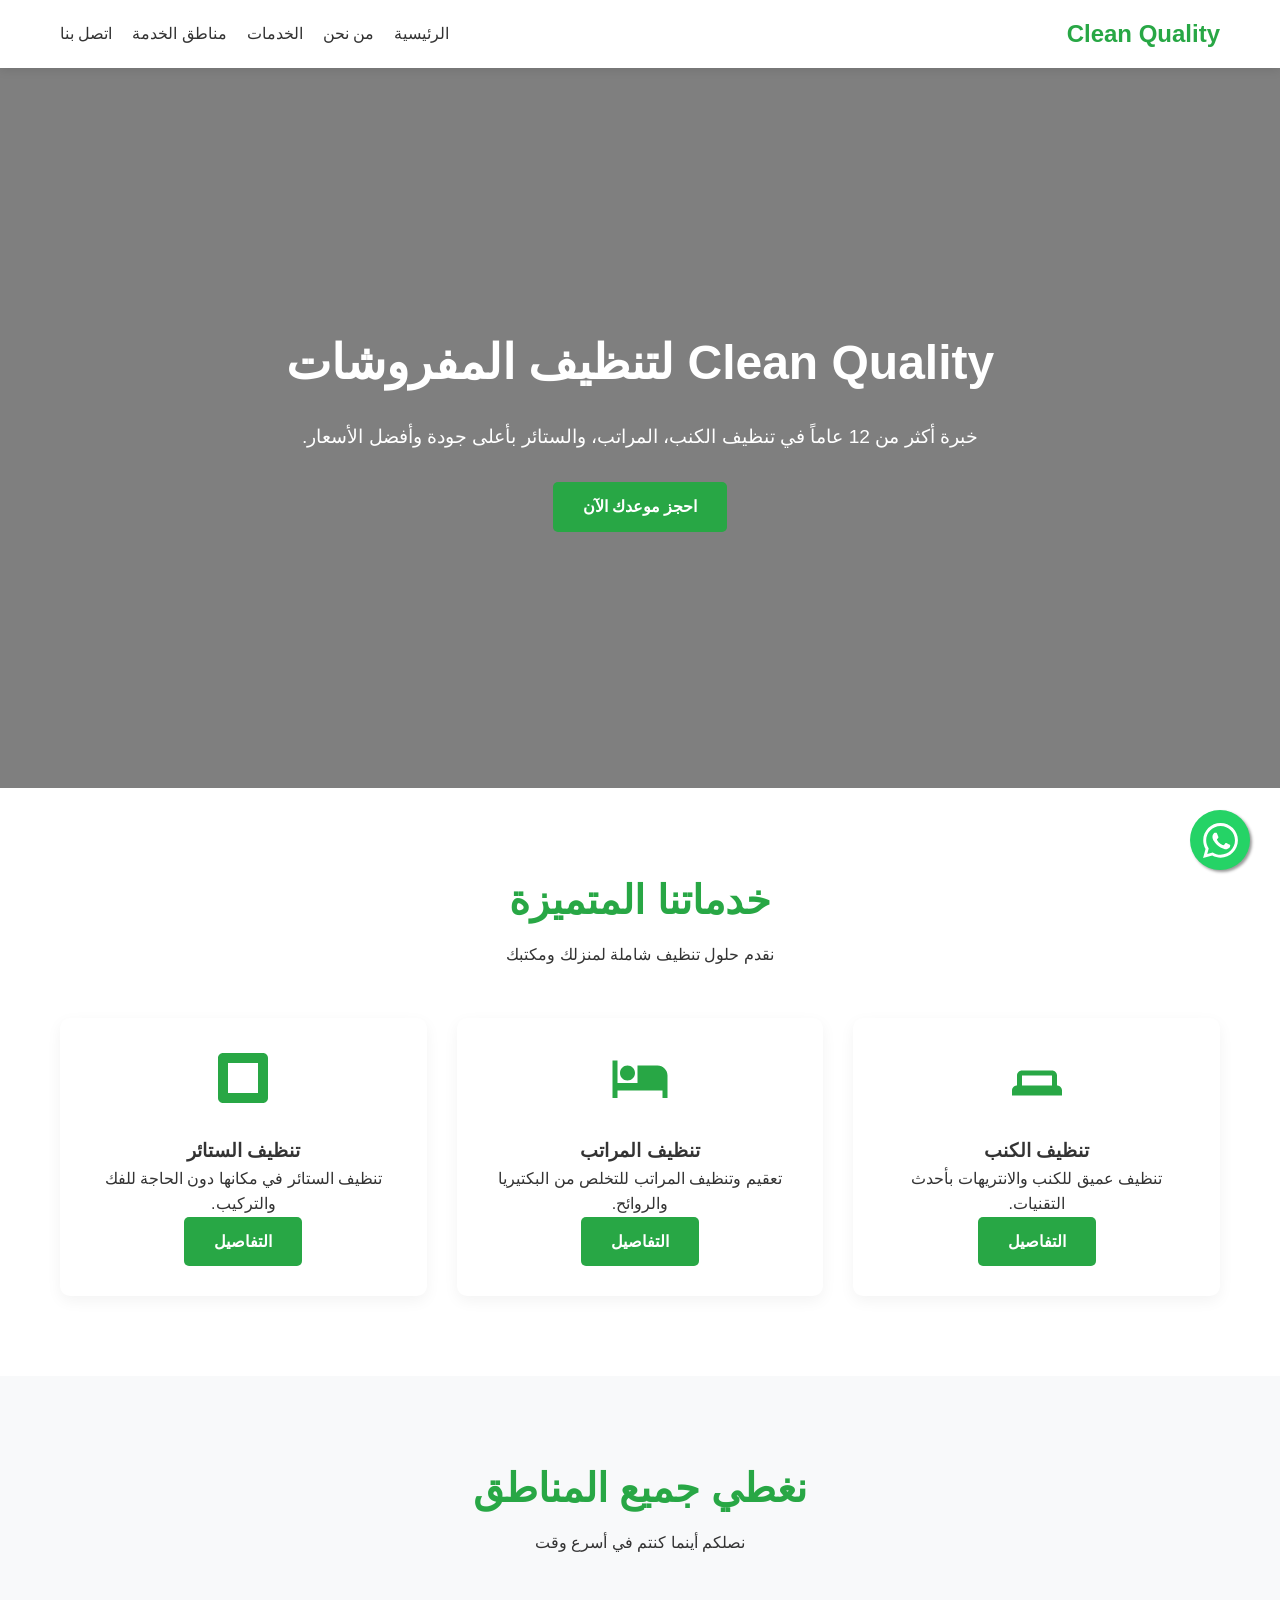
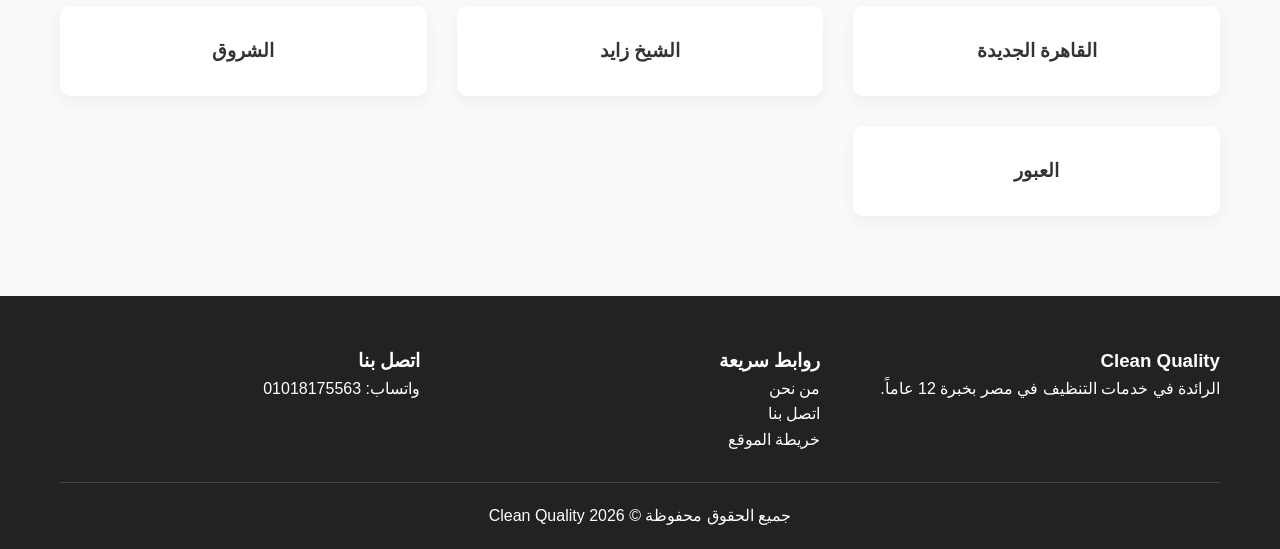
<file: index.html>
<!DOCTYPE html>
<html lang="ar" dir="rtl">
<head><meta name="google-site-verification" content="9ohzArrHfJZvon-1UAruojthfninzMOLpQP50Txm7hY" />

    <meta charset="UTF-8">
    <meta name="viewport" content="width=device-width, initial-scale=1.0">
    <title>Clean Quality | شركة تنظيف كنب وسجاد وستائر بالقاهرة</title>
    <meta name="description" content="Clean Quality شركة متخصصة في تنظيف الكنب، الانتريهات، المراتب، والستائر بخبرة تزيد عن 12 عاماً. نخدم القاهرة الجديدة، الشيخ زايد، العبور والشروق.">
    <link rel="canonical" href="https://clean-quality.github.io/index.html">
    
    <!-- Open Graph -->
    <meta property="og:title" content="Clean Quality | شركة تنظيف كنب وسجاد وستائر بالقاهرة">
    <meta property="og:description" content="تنظيف احترافي للكنب والمراتب والستائر بأحدث المعدات. خبرة 12 عاماً.">
    <meta property="og:url" content="https://clean-quality.github.io/index.html">
    <meta property="og:type" content="website">
    
    <!-- Twitter Card -->
    <meta name="twitter:card" content="summary_large_image">
    <meta name="twitter:title" content="Clean Quality | تنظيف احترافي">
    <meta name="twitter:description" content="أفضل خدمات تنظيف الكنب والمفروشات في القاهرة.">
    
    <link rel="stylesheet" href="style.css">
    
    <!-- Schema.org -->
    <script type="application/ld+json">
    {
      "@context": "https://schema.org",
      "@type": "LocalBusiness",
      "name": "Clean Quality",
      "image": "https://clean-quality.github.io/logo.png",
      "telephone": "01018175563",
      "url": "https://clean-quality.github.io",
      "address": {
        "@type": "PostalAddress",
        "addressLocality": "Cairo",
        "addressCountry": "EG"
      },
      "geo": {
        "@type": "GeoCoordinates",
        "latitude": 30.0444,
        "longitude": 31.2357
      },
      "openingHoursSpecification": {
        "@type": "OpeningHoursSpecification",
        "dayOfWeek": [
          "Monday",
          "Tuesday",
          "Wednesday",
          "Thursday",
          "Friday",
          "Saturday",
          "Sunday"
        ],
        "opens": "09:00",
        "closes": "22:00"
      }
    }
    </script>
</head>
<body>
    <header>
        <div class="container">
            <nav>
                <div class="logo">Clean Quality</div>
                <div class="menu-toggle">
                    <svg width="30" height="30" viewBox="0 0 24 24"><path d="M3 18h18v-2H3v2zm0-5h18v-2H3v2zm0-7v2h18V6H3z"/></svg>
                </div>
                <ul class="nav-links">
                    <li><a href="index.html">الرئيسية</a></li>
                    <li><a href="about.html">من نحن</a></li>
                    <li><a href="sofa-cleaning.html">الخدمات</a></li>
                    <li><a href="new-cairo.html">مناطق الخدمة</a></li>
                    <li><a href="contact.html">اتصل بنا</a></li>
                </ul>
            </nav>
        </div>
    </header>

    <main>
        <section class="hero">
            <div class="container">
                <div class="hero-content">
                    <h1>Clean Quality لتنظيف المفروشات</h1>
                    <p>خبرة أكثر من 12 عاماً في تنظيف الكنب، المراتب، والستائر بأعلى جودة وأفضل الأسعار.</p>
                    <a href="https://wa.me/201018175563" class="btn">احجز موعدك الآن</a>
                </div>
            </div>
        </section>

        <section class="services">
            <div class="container">
                <div class="section-title">
                    <h2>خدماتنا المتميزة</h2>
                    <p>نقدم حلول تنظيف شاملة لمنزلك ومكتبك</p>
                </div>
                <div class="services-grid">
                    <div class="service-card">
                        <svg viewBox="0 0 24 24"><path d="M20 15v-4c0-1.1-.9-2-2-2H6c-1.1 0-2 .9-2 2v4c-1.1 0-2 .9-2 2v2h20v-2c0-1.1-.9-2-2-2zm-2-4v4H6v-4h12z"/></svg>
                        <h3>تنظيف الكنب</h3>
                        <p>تنظيف عميق للكنب والانتريهات بأحدث التقنيات.</p>
                        <a href="sofa-cleaning.html" class="btn">التفاصيل</a>
                    </div>
                    <div class="service-card">
                        <svg viewBox="0 0 24 24"><path d="M7 13c1.66 0 3-1.34 3-3S8.66 7 7 7s-3 1.34-3 3 1.34 3 3 3zm12-6h-8v7H3V5H1v15h2v-3h18v3h2v-9c0-2.21-1.79-4-4-4z"/></svg>
                        <h3>تنظيف المراتب</h3>
                        <p>تعقيم وتنظيف المراتب للتخلص من البكتيريا والروائح.</p>
                        <a href="mattress-cleaning.html" class="btn">التفاصيل</a>
                    </div>
                    <div class="service-card">
                        <svg viewBox="0 0 24 24"><path d="M20 2H4c-1.1 0-2 .9-2 2v16c0 1.1.9 2 2 2h16c1.1 0 2-.9 2-2V4c0-1.1-.9-2-2-2zm-2 16H6V6h12v12z"/></svg>
                        <h3>تنظيف الستائر</h3>
                        <p>تنظيف الستائر في مكانها دون الحاجة للفك والتركيب.</p>
                        <a href="curtain-cleaning.html" class="btn">التفاصيل</a>
                    </div>
                </div>
            </div>
        </section>

        <section class="areas" style="background: var(--light-bg);">
            <div class="container">
                <div class="section-title">
                    <h2>نغطي جميع المناطق</h2>
                    <p>نصلكم أينما كنتم في أسرع وقت</p>
                </div>
                <div class="services-grid">
                    <a href="new-cairo.html" class="service-card"><h3>القاهرة الجديدة</h3></a>
                    <a href="sheikh-zayed.html" class="service-card"><h3>الشيخ زايد</h3></a>
                    <a href="el-shorouk.html" class="service-card"><h3>الشروق</h3></a>
                    <a href="obour.html" class="service-card"><h3>العبور</h3></a>
                </div>
            </div>
        </section>
    </main>

    <footer>
        <div class="container">
            <div class="footer-content">
                <div>
                    <h3>Clean Quality</h3>
                    <p>الرائدة في خدمات التنظيف في مصر بخبرة 12 عاماً.</p>
                </div>
                <div>
                    <h3>روابط سريعة</h3>
                    <ul>
                        <li><a href="about.html">من نحن</a></li>
                        <li><a href="contact.html">اتصل بنا</a></li>
                        <li><a href="sitemap.xml">خريطة الموقع</a></li>
                    </ul>
                </div>
                <div>
                    <h3>اتصل بنا</h3>
                    <p>واتساب: 01018175563</p>
                </div>
            </div>
            <div class="footer-bottom">
                <p>جميع الحقوق محفوظة &copy; 2026 Clean Quality</p>
            </div>
        </div>
    </footer>

    <a href="https://wa.me/201018175563" class="whatsapp-float" target="_blank">
        <svg width="35" height="35" viewBox="0 0 24 24" fill="white"><path d="M.057 24l1.687-6.163c-1.041-1.804-1.588-3.849-1.587-5.946.003-6.556 5.338-11.891 11.893-11.891 3.181.001 6.167 1.24 8.413 3.488 2.245 2.248 3.481 5.236 3.48 8.414-.003 6.557-5.338 11.892-11.893 11.892-1.99-.001-3.951-.5-5.688-1.448l-6.305 1.654zm6.597-3.807c1.676.995 3.276 1.591 5.392 1.592 5.448 0 9.886-4.438 9.889-9.885.002-5.462-4.415-9.89-9.881-9.892-5.452 0-9.887 4.434-9.889 9.884-.001 2.225.651 3.891 1.746 5.634l-.999 3.648 3.742-.981zm11.387-5.464c-.301-.15-1.779-.879-2.053-.979-.275-.101-.475-.15-.675.15-.199.299-.772.979-.948 1.178-.175.199-.35.225-.651.075-.3-.15-1.265-.467-2.41-1.485-.89-.795-1.491-1.778-1.666-2.078-.175-.3-.019-.462.13-.611.135-.133.301-.35.451-.524.15-.175.2-.299.3-.499.1-.2.05-.374-.025-.524-.075-.15-.675-1.625-.925-2.224-.244-.583-.491-.503-.675-.512-.175-.009-.375-.01-.575-.01-.2 0-.525.075-.799.374-.275.299-1.049 1.024-1.049 2.497 0 1.472 1.074 2.896 1.224 3.096.15.2 2.113 3.227 5.119 4.524.715.308 1.273.493 1.708.631.718.228 1.369.196 1.885.119.575-.085 1.779-.725 2.029-1.423.25-.699.25-1.298.175-1.423-.075-.125-.275-.199-.575-.349z"/></svg>
    </a>

    <script src="script.js"></script>
</body>
</html>
</file>
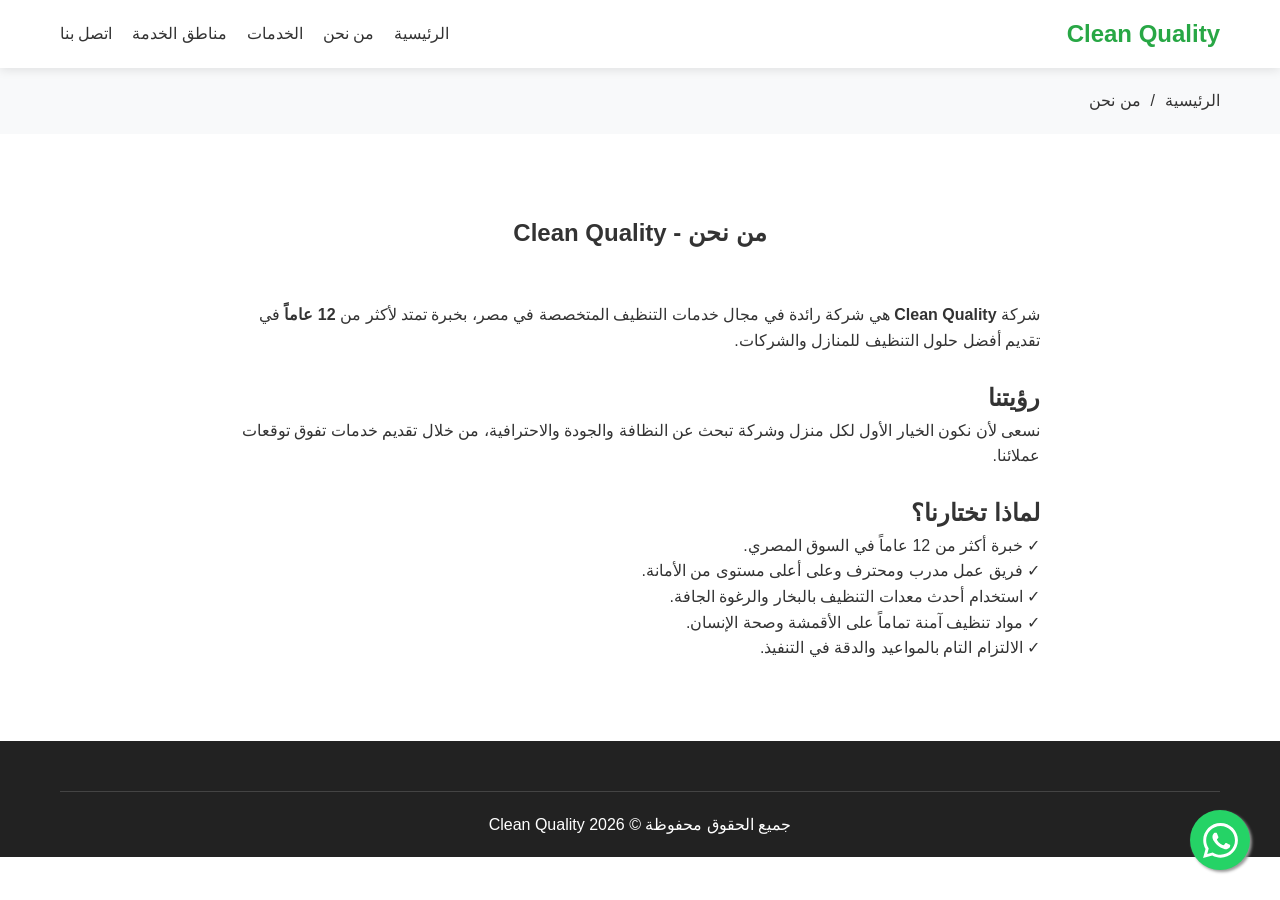
<file: about.html>
<!DOCTYPE html>
<html lang="ar" dir="rtl">
<head>
    <meta charset="UTF-8">
    <meta name="viewport" content="width=device-width, initial-scale=1.0">
    <title>من نحن | Clean Quality خبرة 12 عاماً في التنظيف</title>
    <meta name="description" content="تعرف على Clean Quality، الشركة الرائدة في خدمات تنظيف المفروشات والكنب والستائر في مصر بخبرة تزيد عن 12 عاماً من التميز والجودة.">
    <link rel="canonical" href="https://clean-quality.github.io/about.html">
    <link rel="stylesheet" href="style.css">
</head>
<body>
    <header>
        <div class="container">
            <nav>
                <div class="logo">Clean Quality</div>
                <div class="menu-toggle">
                    <svg width="30" height="30" viewBox="0 0 24 24"><path d="M3 18h18v-2H3v2zm0-5h18v-2H3v2zm0-7v2h18V6H3z"/></svg>
                </div>
                <ul class="nav-links">
                    <li><a href="index.html">الرئيسية</a></li>
                    <li><a href="about.html">من نحن</a></li>
                    <li><a href="sofa-cleaning.html">الخدمات</a></li>
                    <li><a href="new-cairo.html">مناطق الخدمة</a></li>
                    <li><a href="contact.html">اتصل بنا</a></li>
                </ul>
            </nav>
        </div>
    </header>

    <div class="breadcrumb">
        <div class="container">
            <ul>
                <li><a href="index.html">الرئيسية</a></li>
                <li>من نحن</li>
            </ul>
        </div>
    </div>

    <main>
        <section class="content">
            <div class="container">
                <div class="section-title">
                    <h1>من نحن - Clean Quality</h1>
                </div>
                <div style="max-width: 800px; margin: 0 auto;">
                    <p>شركة <strong>Clean Quality</strong> هي شركة رائدة في مجال خدمات التنظيف المتخصصة في مصر، بخبرة تمتد لأكثر من <strong>12 عاماً</strong> في تقديم أفضل حلول التنظيف للمنازل والشركات.</p>
                    <br>
                    <h2>رؤيتنا</h2>
                    <p>نسعى لأن نكون الخيار الأول لكل منزل وشركة تبحث عن النظافة والجودة والاحترافية، من خلال تقديم خدمات تفوق توقعات عملائنا.</p>
                    <br>
                    <h2>لماذا تختارنا؟</h2>
                    <ul>
                        <li>✓ خبرة أكثر من 12 عاماً في السوق المصري.</li>
                        <li>✓ فريق عمل مدرب ومحترف وعلى أعلى مستوى من الأمانة.</li>
                        <li>✓ استخدام أحدث معدات التنظيف بالبخار والرغوة الجافة.</li>
                        <li>✓ مواد تنظيف آمنة تماماً على الأقمشة وصحة الإنسان.</li>
                        <li>✓ الالتزام التام بالمواعيد والدقة في التنفيذ.</li>
                    </ul>
                </div>
            </div>
        </section>
    </main>

    <footer>
        <div class="container">
            <div class="footer-bottom">
                <p>جميع الحقوق محفوظة &copy; 2026 Clean Quality</p>
            </div>
        </div>
    </footer>

    <a href="https://wa.me/201018175563" class="whatsapp-float" target="_blank">
        <svg width="35" height="35" viewBox="0 0 24 24" fill="white"><path d="M.057 24l1.687-6.163c-1.041-1.804-1.588-3.849-1.587-5.946.003-6.556 5.338-11.891 11.893-11.891 3.181.001 6.167 1.24 8.413 3.488 2.245 2.248 3.481 5.236 3.48 8.414-.003 6.557-5.338 11.892-11.893 11.892-1.99-.001-3.951-.5-5.688-1.448l-6.305 1.654zm6.597-3.807c1.676.995 3.276 1.591 5.392 1.592 5.448 0 9.886-4.438 9.889-9.885.002-5.462-4.415-9.89-9.881-9.892-5.452 0-9.887 4.434-9.889 9.884-.001 2.225.651 3.891 1.746 5.634l-.999 3.648 3.742-.981zm11.387-5.464c-.301-.15-1.779-.879-2.053-.979-.275-.101-.475-.15-.675.15-.199.299-.772.979-.948 1.178-.175.199-.35.225-.651.075-.3-.15-1.265-.467-2.41-1.485-.89-.795-1.491-1.778-1.666-2.078-.175-.3-.019-.462.13-.611.135-.133.301-.35.451-.524.15-.175.2-.299.3-.499.1-.2.05-.374-.025-.524-.075-.15-.675-1.625-.925-2.224-.244-.583-.491-.503-.675-.512-.175-.009-.375-.01-.575-.01-.2 0-.525.075-.799.374-.275.299-1.049 1.024-1.049 2.497 0 1.472 1.074 2.896 1.224 3.096.15.2 2.113 3.227 5.119 4.524.715.308 1.273.493 1.708.631.718.228 1.369.196 1.885.119.575-.085 1.779-.725 2.029-1.423.25-.699.25-1.298.175-1.423-.075-.125-.275-.199-.575-.349z"/></svg>
    </a>
    <script src="script.js"></script>
</body>
</html>
</file>
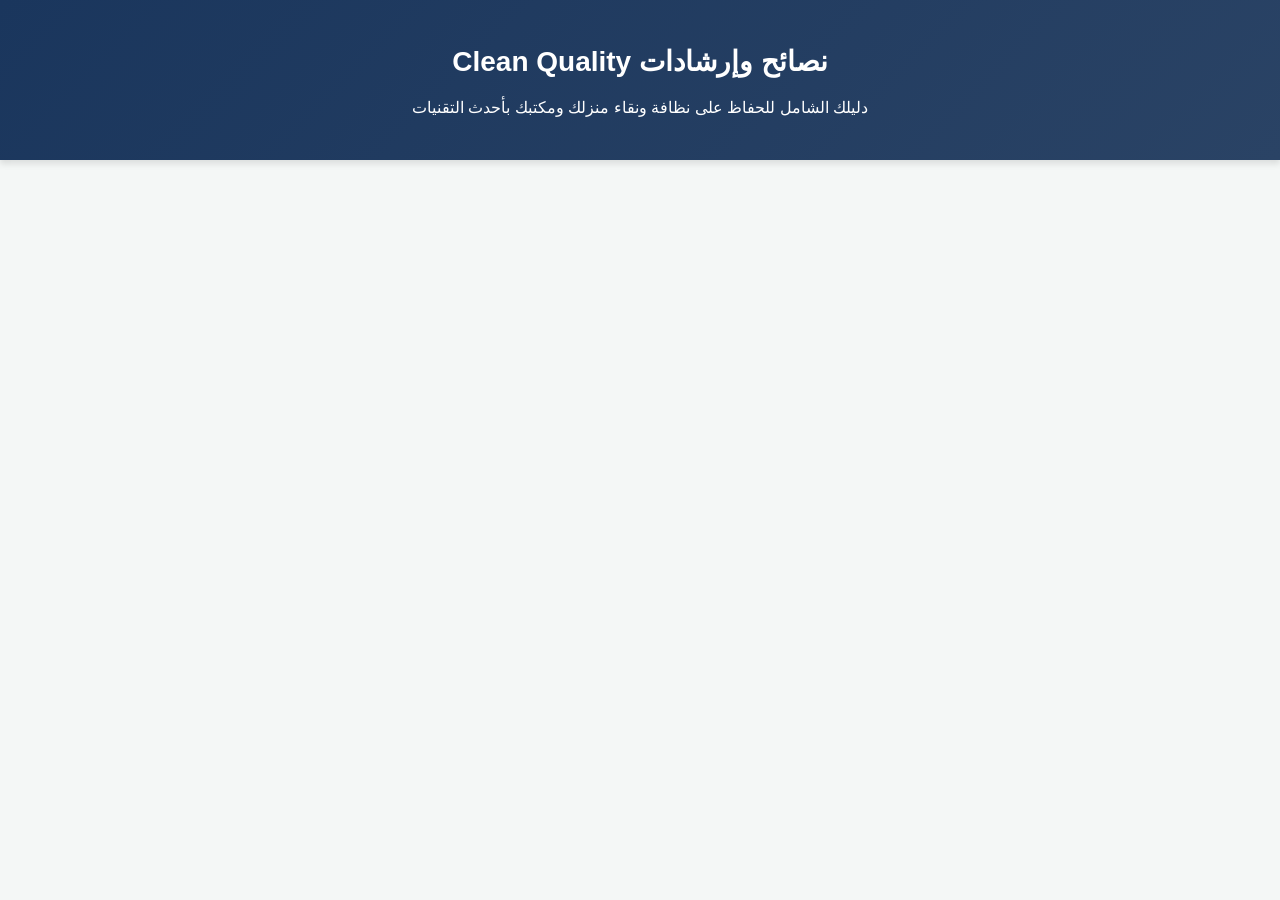
<file: blog.html>
<!DOCTYPE html>
<html lang="ar" dir="rtl">
<head>
    <meta charset="UTF-8">
    <meta name="viewport" content="width=device-width, initial-scale=1.0">
    <title>مدونة Clean Quality | نصائح وإرشادات التنظيف الاحترافي</title>
    <style>
        * { box-sizing: border-box; margin: 0; padding: 0; }
        body { font-family: 'Segoe UI', Tahoma, Geneva, Verdana, sans-serif; background-color: #f4f7f6; color: #333; line-height: 1.6; }
        .header { background: linear-gradient(135deg, #1a365d 0%, #2a4365 100%); color: white; text-align: center; padding: 40px 20px; box-shadow: 0 4px 6px rgba(0,0,0,0.1); }
        .header h1 { font-size: 28px; margin-bottom: 10px; }
        .container { max-width: 1000px; margin: 30px auto; padding: 0 20px; }
        .articles-grid { display: grid; grid-template-columns: 1fr; gap: 20px; }
        .article-card { background: white; border-radius: 8px; box-shadow: 0 2px 5px rgba(0,0,0,0.05); padding: 20px; border-right: 5px solid #3182ce; text-decoration: none; color: inherit; transition: transform 0.2s; }
        .article-card:hover { transform: translateY(-3px); box-shadow: 0 4px 10px rgba(0,0,0,0.1); }
        .article-card h2 { color: #2c5282; font-size: 20px; margin-bottom: 10px; }
        .article-card p { color: #4a5568; font-size: 15px; }
    </style>
</head>
<body>

    <div class="header">
        <h1>نصائح وإرشادات Clean Quality</h1>
        <p>دليلك الشامل للحفاظ على نظافة ونقاء منزلك ومكتبك بأحدث التقنيات</p>
    </div>

    <div class="container">
        <div class="articles-grid">
            </div>
    </div>

</body>
</html>
</file>
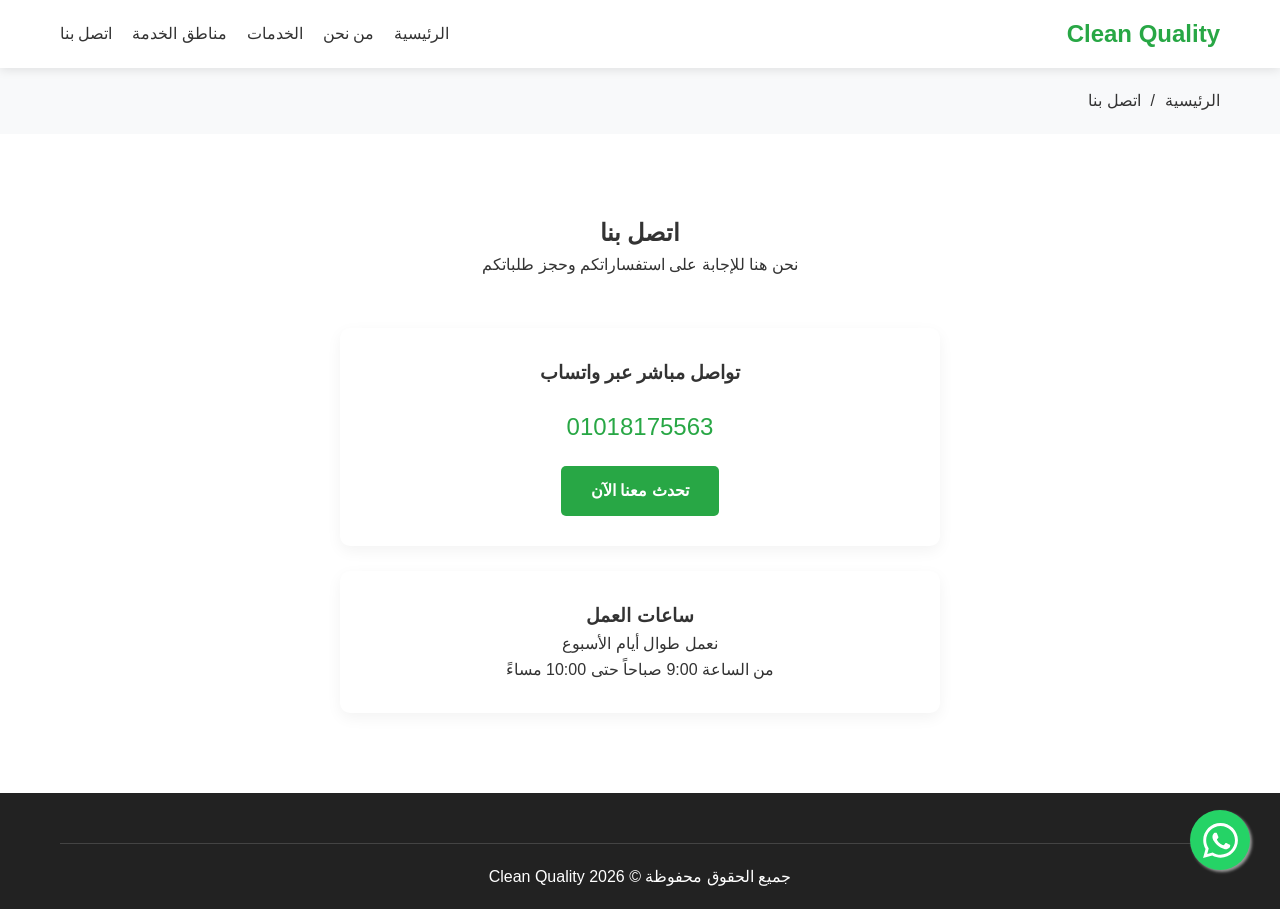
<file: contact.html>
<!DOCTYPE html>
<html lang="ar" dir="rtl">
<head>
    <meta charset="UTF-8">
    <meta name="viewport" content="width=device-width, initial-scale=1.0">
    <title>اتصل بنا | تواصل مع Clean Quality لتنظيف المفروشات</title>
    <meta name="description" content="تواصل مع Clean Quality لحجز خدمات تنظيف الكنب والمراتب والستائر. اتصل بنا أو راسلنا عبر واتساب على 01018175563.">
    <link rel="canonical" href="https://clean-quality.github.io/contact.html">
    <link rel="stylesheet" href="style.css">
</head>
<body>
    <header>
        <div class="container">
            <nav>
                <div class="logo">Clean Quality</div>
                <div class="menu-toggle">
                    <svg width="30" height="30" viewBox="0 0 24 24"><path d="M3 18h18v-2H3v2zm0-5h18v-2H3v2zm0-7v2h18V6H3z"/></svg>
                </div>
                <ul class="nav-links">
                    <li><a href="index.html">الرئيسية</a></li>
                    <li><a href="about.html">من نحن</a></li>
                    <li><a href="sofa-cleaning.html">الخدمات</a></li>
                    <li><a href="new-cairo.html">مناطق الخدمة</a></li>
                    <li><a href="contact.html">اتصل بنا</a></li>
                </ul>
            </nav>
        </div>
    </header>

    <div class="breadcrumb">
        <div class="container">
            <ul>
                <li><a href="index.html">الرئيسية</a></li>
                <li>اتصل بنا</li>
            </ul>
        </div>
    </div>

    <main>
        <section class="content">
            <div class="container">
                <div class="section-title">
                    <h1>اتصل بنا</h1>
                    <p>نحن هنا للإجابة على استفساراتكم وحجز طلباتكم</p>
                </div>
                <div style="max-width: 600px; margin: 0 auto; text-align: center;">
                    <div class="service-card">
                        <h3>تواصل مباشر عبر واتساب</h3>
                        <p style="font-size: 1.5rem; margin: 20px 0; color: var(--primary-color);">01018175563</p>
                        <a href="https://wa.me/201018175563" class="btn">تحدث معنا الآن</a>
                    </div>
                    <br>
                    <div class="service-card">
                        <h3>ساعات العمل</h3>
                        <p>نعمل طوال أيام الأسبوع</p>
                        <p>من الساعة 9:00 صباحاً حتى 10:00 مساءً</p>
                    </div>
                </div>
            </div>
        </section>
    </main>

    <footer>
        <div class="container">
            <div class="footer-bottom">
                <p>جميع الحقوق محفوظة &copy; 2026 Clean Quality</p>
            </div>
        </div>
    </footer>

    <a href="https://wa.me/201018175563" class="whatsapp-float" target="_blank">
        <svg width="35" height="35" viewBox="0 0 24 24" fill="white"><path d="M.057 24l1.687-6.163c-1.041-1.804-1.588-3.849-1.587-5.946.003-6.556 5.338-11.891 11.893-11.891 3.181.001 6.167 1.24 8.413 3.488 2.245 2.248 3.481 5.236 3.48 8.414-.003 6.557-5.338 11.892-11.893 11.892-1.99-.001-3.951-.5-5.688-1.448l-6.305 1.654zm6.597-3.807c1.676.995 3.276 1.591 5.392 1.592 5.448 0 9.886-4.438 9.889-9.885.002-5.462-4.415-9.89-9.881-9.892-5.452 0-9.887 4.434-9.889 9.884-.001 2.225.651 3.891 1.746 5.634l-.999 3.648 3.742-.981zm11.387-5.464c-.301-.15-1.779-.879-2.053-.979-.275-.101-.475-.15-.675.15-.199.299-.772.979-.948 1.178-.175.199-.35.225-.651.075-.3-.15-1.265-.467-2.41-1.485-.89-.795-1.491-1.778-1.666-2.078-.175-.3-.019-.462.13-.611.135-.133.301-.35.451-.524.15-.175.2-.299.3-.499.1-.2.05-.374-.025-.524-.075-.15-.675-1.625-.925-2.224-.244-.583-.491-.503-.675-.512-.175-.009-.375-.01-.575-.01-.2 0-.525.075-.799.374-.275.299-1.049 1.024-1.049 2.497 0 1.472 1.074 2.896 1.224 3.096.15.2 2.113 3.227 5.119 4.524.715.308 1.273.493 1.708.631.718.228 1.369.196 1.885.119.575-.085 1.779-.725 2.029-1.423.25-.699.25-1.298.175-1.423-.075-.125-.275-.199-.575-.349z"/></svg>
    </a>
    <script src="script.js"></script>
</body>
</html>
</file>
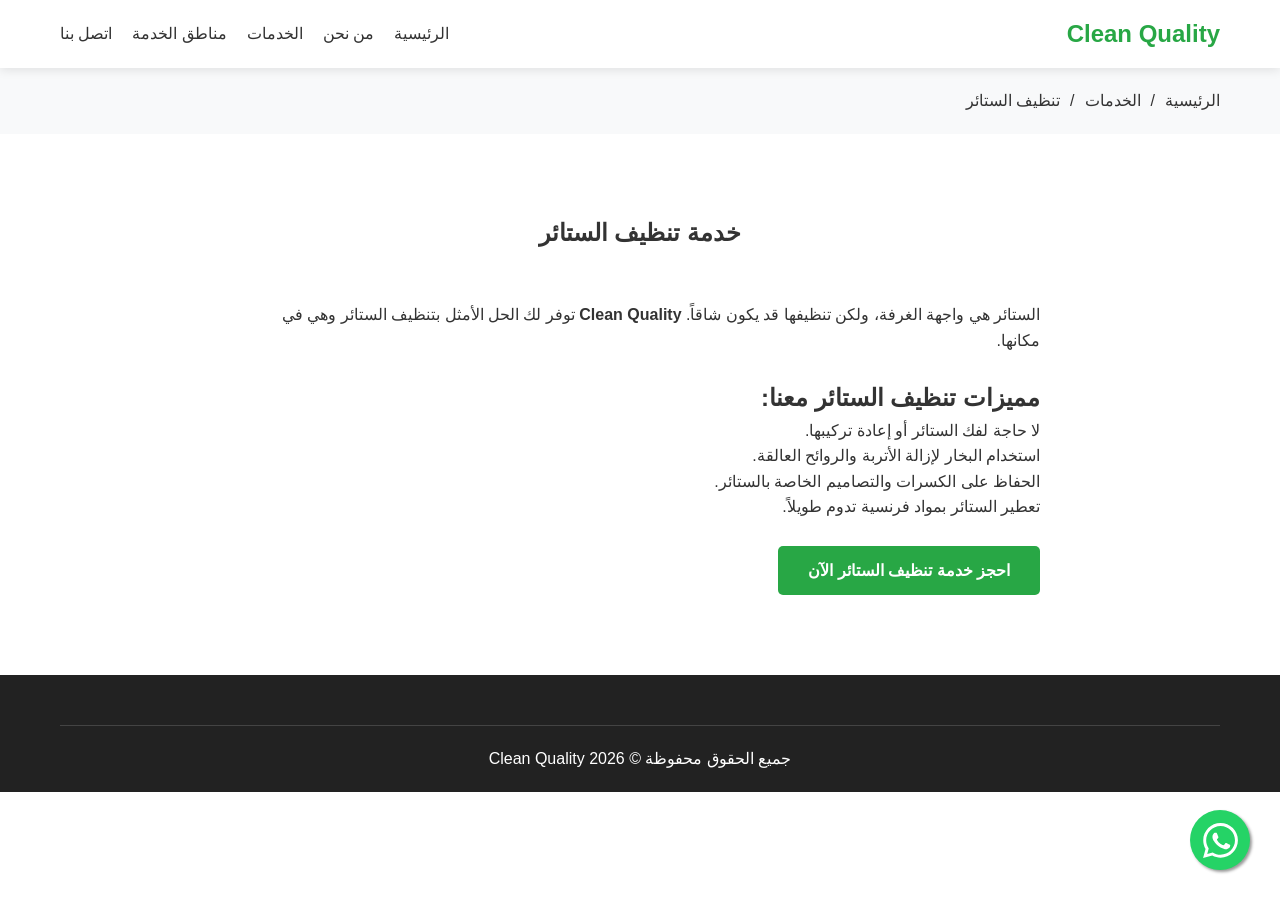
<file: curtain-cleaning.html>
<!DOCTYPE html>
<html lang="ar" dir="rtl">
<head>
    <meta charset="UTF-8">
    <meta name="viewport" content="width=device-width, initial-scale=1.0">
    <title>تنظيف ستائر بالبخار | Clean Quality بدون فك وتركيب</title>
    <meta name="description" content="خدمة تنظيف الستائر في مكانها باستخدام البخار. نوفر عليك عناء الفك والتركيب مع ضمان نظافة مثالية وتعطير يدوم طويلاً.">
    <link rel="canonical" href="https://clean-quality.github.io/curtain-cleaning.html">
    <link rel="stylesheet" href="style.css">
</head>
<body>
    <header>
        <div class="container">
            <nav>
                <div class="logo">Clean Quality</div>
                <div class="menu-toggle">
                    <svg width="30" height="30" viewBox="0 0 24 24"><path d="M3 18h18v-2H3v2zm0-5h18v-2H3v2zm0-7v2h18V6H3z"/></svg>
                </div>
                <ul class="nav-links">
                    <li><a href="index.html">الرئيسية</a></li>
                    <li><a href="about.html">من نحن</a></li>
                    <li><a href="sofa-cleaning.html">الخدمات</a></li>
                    <li><a href="new-cairo.html">مناطق الخدمة</a></li>
                    <li><a href="contact.html">اتصل بنا</a></li>
                </ul>
            </nav>
        </div>
    </header>

    <div class="breadcrumb">
        <div class="container">
            <ul>
                <li><a href="index.html">الرئيسية</a></li>
                <li><a href="sofa-cleaning.html">الخدمات</a></li>
                <li>تنظيف الستائر</li>
            </ul>
        </div>
    </div>

    <main>
        <section class="content">
            <div class="container">
                <div class="section-title">
                    <h1>خدمة تنظيف الستائر</h1>
                </div>
                <div style="max-width: 800px; margin: 0 auto;">
                    <p>الستائر هي واجهة الغرفة، ولكن تنظيفها قد يكون شاقاً. <strong>Clean Quality</strong> توفر لك الحل الأمثل بتنظيف الستائر وهي في مكانها.</p>
                    <br>
                    <h2>مميزات تنظيف الستائر معنا:</h2>
                    <ul>
                        <li>لا حاجة لفك الستائر أو إعادة تركيبها.</li>
                        <li>استخدام البخار لإزالة الأتربة والروائح العالقة.</li>
                        <li>الحفاظ على الكسرات والتصاميم الخاصة بالستائر.</li>
                        <li>تعطير الستائر بمواد فرنسية تدوم طويلاً.</li>
                    </ul>
                    <br>
                    <a href="https://wa.me/201018175563" class="btn">احجز خدمة تنظيف الستائر الآن</a>
                </div>
            </div>
        </section>
    </main>

    <footer>
        <div class="container">
            <div class="footer-bottom">
                <p>جميع الحقوق محفوظة &copy; 2026 Clean Quality</p>
            </div>
        </div>
    </footer>

    <a href="https://wa.me/201018175563" class="whatsapp-float" target="_blank">
        <svg width="35" height="35" viewBox="0 0 24 24" fill="white"><path d="M.057 24l1.687-6.163c-1.041-1.804-1.588-3.849-1.587-5.946.003-6.556 5.338-11.891 11.893-11.891 3.181.001 6.167 1.24 8.413 3.488 2.245 2.248 3.481 5.236 3.48 8.414-.003 6.557-5.338 11.892-11.893 11.892-1.99-.001-3.951-.5-5.688-1.448l-6.305 1.654zm6.597-3.807c1.676.995 3.276 1.591 5.392 1.592 5.448 0 9.886-4.438 9.889-9.885.002-5.462-4.415-9.89-9.881-9.892-5.452 0-9.887 4.434-9.889 9.884-.001 2.225.651 3.891 1.746 5.634l-.999 3.648 3.742-.981zm11.387-5.464c-.301-.15-1.779-.879-2.053-.979-.275-.101-.475-.15-.675.15-.199.299-.772.979-.948 1.178-.175.199-.35.225-.651.075-.3-.15-1.265-.467-2.41-1.485-.89-.795-1.491-1.778-1.666-2.078-.175-.3-.019-.462.13-.611.135-.133.301-.35.451-.524.15-.175.2-.299.3-.499.1-.2.05-.374-.025-.524-.075-.15-.675-1.625-.925-2.224-.244-.583-.491-.503-.675-.512-.175-.009-.375-.01-.575-.01-.2 0-.525.075-.799.374-.275.299-1.049 1.024-1.049 2.497 0 1.472 1.074 2.896 1.224 3.096.15.2 2.113 3.227 5.119 4.524.715.308 1.273.493 1.708.631.718.228 1.369.196 1.885.119.575-.085 1.779-.725 2.029-1.423.25-.699.25-1.298.175-1.423-.075-.125-.275-.199-.575-.349z"/></svg>
    </a>
    <script src="script.js"></script>
</body>
</html>
</file>
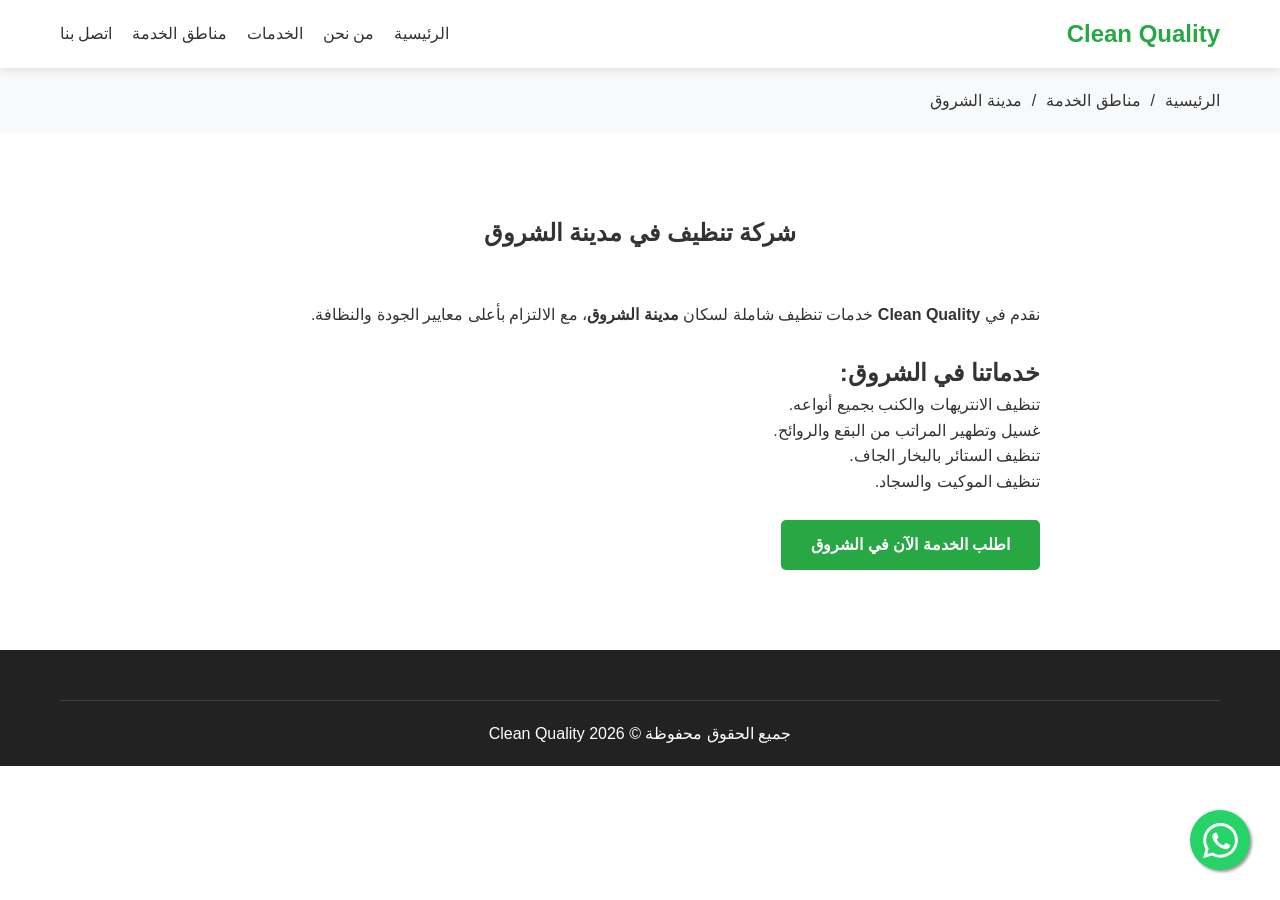
<file: el-shorouk.html>
<!DOCTYPE html>
<html lang="ar" dir="rtl">
<head>
    <meta charset="UTF-8">
    <meta name="viewport" content="width=device-width, initial-scale=1.0">
    <title>شركة تنظيف بمدينة الشروق | Clean Quality احترافية وأمانة</title>
    <meta name="description" content="خدمات تنظيف المنازل والمفروشات في مدينة الشروق. Clean Quality تقدم تنظيف الكنب والمراتب والستائر بأحدث التقنيات لسكان الشروق.">
    <link rel="canonical" href="https://clean-quality.github.io/el-shorouk.html">
    <link rel="stylesheet" href="style.css">
</head>
<body>
    <header>
        <div class="container">
            <nav>
                <div class="logo">Clean Quality</div>
                <div class="menu-toggle">
                    <svg width="30" height="30" viewBox="0 0 24 24"><path d="M3 18h18v-2H3v2zm0-5h18v-2H3v2zm0-7v2h18V6H3z"/></svg>
                </div>
                <ul class="nav-links">
                    <li><a href="index.html">الرئيسية</a></li>
                    <li><a href="about.html">من نحن</a></li>
                    <li><a href="sofa-cleaning.html">الخدمات</a></li>
                    <li><a href="new-cairo.html">مناطق الخدمة</a></li>
                    <li><a href="contact.html">اتصل بنا</a></li>
                </ul>
            </nav>
        </div>
    </header>

    <div class="breadcrumb">
        <div class="container">
            <ul>
                <li><a href="index.html">الرئيسية</a></li>
                <li><a href="new-cairo.html">مناطق الخدمة</a></li>
                <li>مدينة الشروق</li>
            </ul>
        </div>
    </div>

    <main>
        <section class="content">
            <div class="container">
                <div class="section-title">
                    <h1>شركة تنظيف في مدينة الشروق</h1>
                </div>
                <div style="max-width: 800px; margin: 0 auto;">
                    <p>نقدم في <strong>Clean Quality</strong> خدمات تنظيف شاملة لسكان <strong>مدينة الشروق</strong>، مع الالتزام بأعلى معايير الجودة والنظافة.</p>
                    <br>
                    <h2>خدماتنا في الشروق:</h2>
                    <ul>
                        <li>تنظيف الانتريهات والكنب بجميع أنواعه.</li>
                        <li>غسيل وتطهير المراتب من البقع والروائح.</li>
                        <li>تنظيف الستائر بالبخار الجاف.</li>
                        <li>تنظيف الموكيت والسجاد.</li>
                    </ul>
                    <br>
                    <a href="https://wa.me/201018175563" class="btn">اطلب الخدمة الآن في الشروق</a>
                </div>
            </div>
        </section>
    </main>

    <footer>
        <div class="container">
            <div class="footer-bottom">
                <p>جميع الحقوق محفوظة &copy; 2026 Clean Quality</p>
            </div>
        </div>
    </footer>

    <a href="https://wa.me/201018175563" class="whatsapp-float" target="_blank">
        <svg width="35" height="35" viewBox="0 0 24 24" fill="white"><path d="M.057 24l1.687-6.163c-1.041-1.804-1.588-3.849-1.587-5.946.003-6.556 5.338-11.891 11.893-11.891 3.181.001 6.167 1.24 8.413 3.488 2.245 2.248 3.481 5.236 3.48 8.414-.003 6.557-5.338 11.892-11.893 11.892-1.99-.001-3.951-.5-5.688-1.448l-6.305 1.654zm6.597-3.807c1.676.995 3.276 1.591 5.392 1.592 5.448 0 9.886-4.438 9.889-9.885.002-5.462-4.415-9.89-9.881-9.892-5.452 0-9.887 4.434-9.889 9.884-.001 2.225.651 3.891 1.746 5.634l-.999 3.648 3.742-.981zm11.387-5.464c-.301-.15-1.779-.879-2.053-.979-.275-.101-.475-.15-.675.15-.199.299-.772.979-.948 1.178-.175.199-.35.225-.651.075-.3-.15-1.265-.467-2.41-1.485-.89-.795-1.491-1.778-1.666-2.078-.175-.3-.019-.462.13-.611.135-.133.301-.35.451-.524.15-.175.2-.299.3-.499.1-.2.05-.374-.025-.524-.075-.15-.675-1.625-.925-2.224-.244-.583-.491-.503-.675-.512-.175-.009-.375-.01-.575-.01-.2 0-.525.075-.799.374-.275.299-1.049 1.024-1.049 2.497 0 1.472 1.074 2.896 1.224 3.096.15.2 2.113 3.227 5.119 4.524.715.308 1.273.493 1.708.631.718.228 1.369.196 1.885.119.575-.085 1.779-.725 2.029-1.423.25-.699.25-1.298.175-1.423-.075-.125-.275-.199-.575-.349z"/></svg>
    </a>
    <script src="script.js"></script>
</body>
</html>
</file>
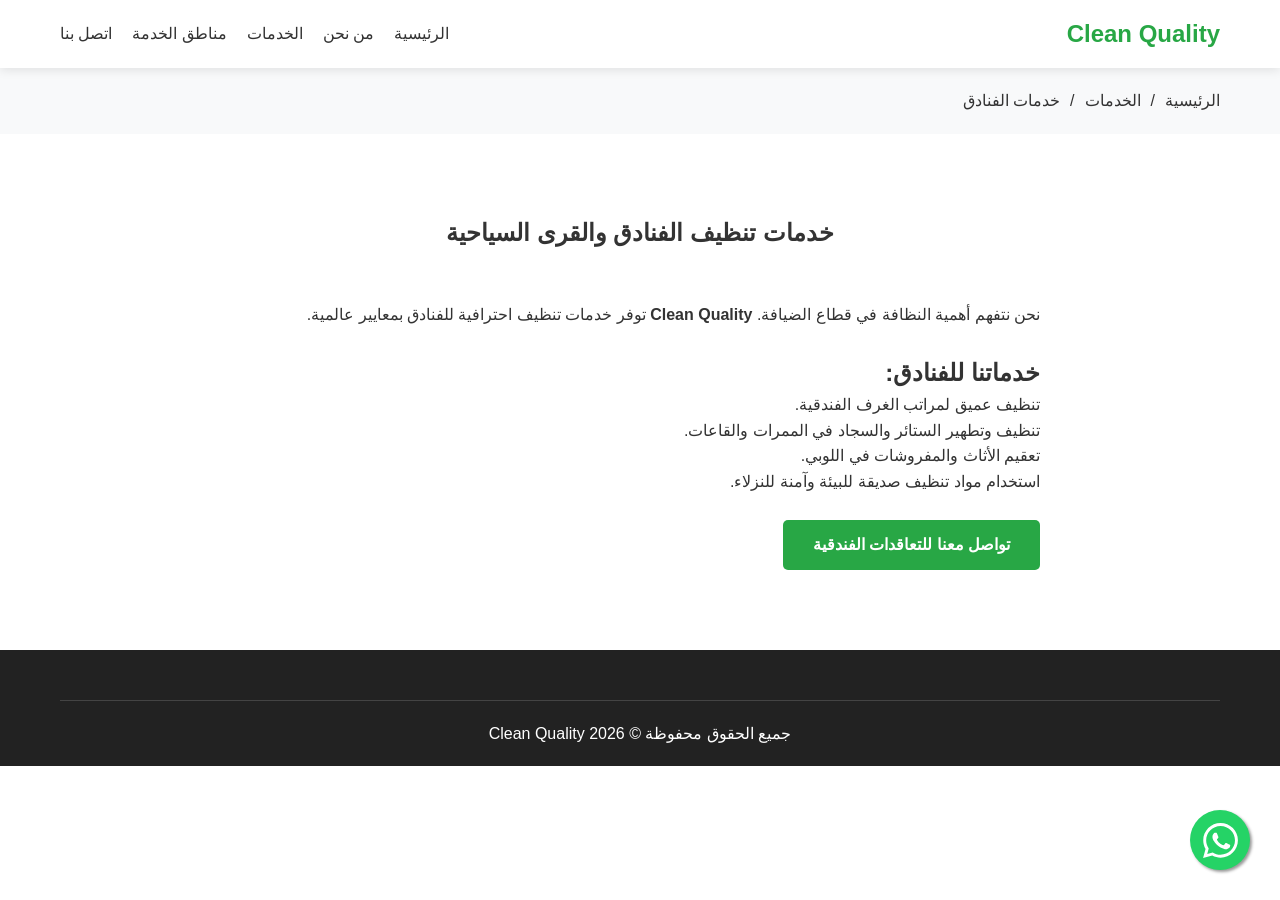
<file: hotel-services.html>
<!DOCTYPE html>
<html lang="ar" dir="rtl">
<head>
    <meta charset="UTF-8">
    <meta name="viewport" content="width=device-width, initial-scale=1.0">
    <title>خدمات تنظيف الفنادق | Clean Quality معايير فندقية عالمية</title>
    <meta name="description" content="Clean Quality تقدم خدمات تنظيف متخصصة للفنادق والقرى السياحية. تنظيف غرف، مفروشات، وستائر بأعلى معايير الجودة والتعقيم.">
    <link rel="canonical" href="https://clean-quality.github.io/hotel-services.html">
    <link rel="stylesheet" href="style.css">
</head>
<body>
    <header>
        <div class="container">
            <nav>
                <div class="logo">Clean Quality</div>
                <div class="menu-toggle">
                    <svg width="30" height="30" viewBox="0 0 24 24"><path d="M3 18h18v-2H3v2zm0-5h18v-2H3v2zm0-7v2h18V6H3z"/></svg>
                </div>
                <ul class="nav-links">
                    <li><a href="index.html">الرئيسية</a></li>
                    <li><a href="about.html">من نحن</a></li>
                    <li><a href="sofa-cleaning.html">الخدمات</a></li>
                    <li><a href="new-cairo.html">مناطق الخدمة</a></li>
                    <li><a href="contact.html">اتصل بنا</a></li>
                </ul>
            </nav>
        </div>
    </header>

    <div class="breadcrumb">
        <div class="container">
            <ul>
                <li><a href="index.html">الرئيسية</a></li>
                <li><a href="sofa-cleaning.html">الخدمات</a></li>
                <li>خدمات الفنادق</li>
            </ul>
        </div>
    </div>

    <main>
        <section class="content">
            <div class="container">
                <div class="section-title">
                    <h1>خدمات تنظيف الفنادق والقرى السياحية</h1>
                </div>
                <div style="max-width: 800px; margin: 0 auto;">
                    <p>نحن نتفهم أهمية النظافة في قطاع الضيافة. <strong>Clean Quality</strong> توفر خدمات تنظيف احترافية للفنادق بمعايير عالمية.</p>
                    <br>
                    <h2>خدماتنا للفنادق:</h2>
                    <ul>
                        <li>تنظيف عميق لمراتب الغرف الفندقية.</li>
                        <li>تنظيف وتطهير الستائر والسجاد في الممرات والقاعات.</li>
                        <li>تعقيم الأثاث والمفروشات في اللوبي.</li>
                        <li>استخدام مواد تنظيف صديقة للبيئة وآمنة للنزلاء.</li>
                    </ul>
                    <br>
                    <a href="https://wa.me/201018175563" class="btn">تواصل معنا للتعاقدات الفندقية</a>
                </div>
            </div>
        </section>
    </main>

    <footer>
        <div class="container">
            <div class="footer-bottom">
                <p>جميع الحقوق محفوظة &copy; 2026 Clean Quality</p>
            </div>
        </div>
    </footer>

    <a href="https://wa.me/201018175563" class="whatsapp-float" target="_blank">
        <svg width="35" height="35" viewBox="0 0 24 24" fill="white"><path d="M.057 24l1.687-6.163c-1.041-1.804-1.588-3.849-1.587-5.946.003-6.556 5.338-11.891 11.893-11.891 3.181.001 6.167 1.24 8.413 3.488 2.245 2.248 3.481 5.236 3.48 8.414-.003 6.557-5.338 11.892-11.893 11.892-1.99-.001-3.951-.5-5.688-1.448l-6.305 1.654zm6.597-3.807c1.676.995 3.276 1.591 5.392 1.592 5.448 0 9.886-4.438 9.889-9.885.002-5.462-4.415-9.89-9.881-9.892-5.452 0-9.887 4.434-9.889 9.884-.001 2.225.651 3.891 1.746 5.634l-.999 3.648 3.742-.981zm11.387-5.464c-.301-.15-1.779-.879-2.053-.979-.275-.101-.475-.15-.675.15-.199.299-.772.979-.948 1.178-.175.199-.35.225-.651.075-.3-.15-1.265-.467-2.41-1.485-.89-.795-1.491-1.778-1.666-2.078-.175-.3-.019-.462.13-.611.135-.133.301-.35.451-.524.15-.175.2-.299.3-.499.1-.2.05-.374-.025-.524-.075-.15-.675-1.625-.925-2.224-.244-.583-.491-.503-.675-.512-.175-.009-.375-.01-.575-.01-.2 0-.525.075-.799.374-.275.299-1.049 1.024-1.049 2.497 0 1.472 1.074 2.896 1.224 3.096.15.2 2.113 3.227 5.119 4.524.715.308 1.273.493 1.708.631.718.228 1.369.196 1.885.119.575-.085 1.779-.725 2.029-1.423.25-.699.25-1.298.175-1.423-.075-.125-.275-.199-.575-.349z"/></svg>
    </a>
    <script src="script.js"></script>
</body>
</html>
</file>
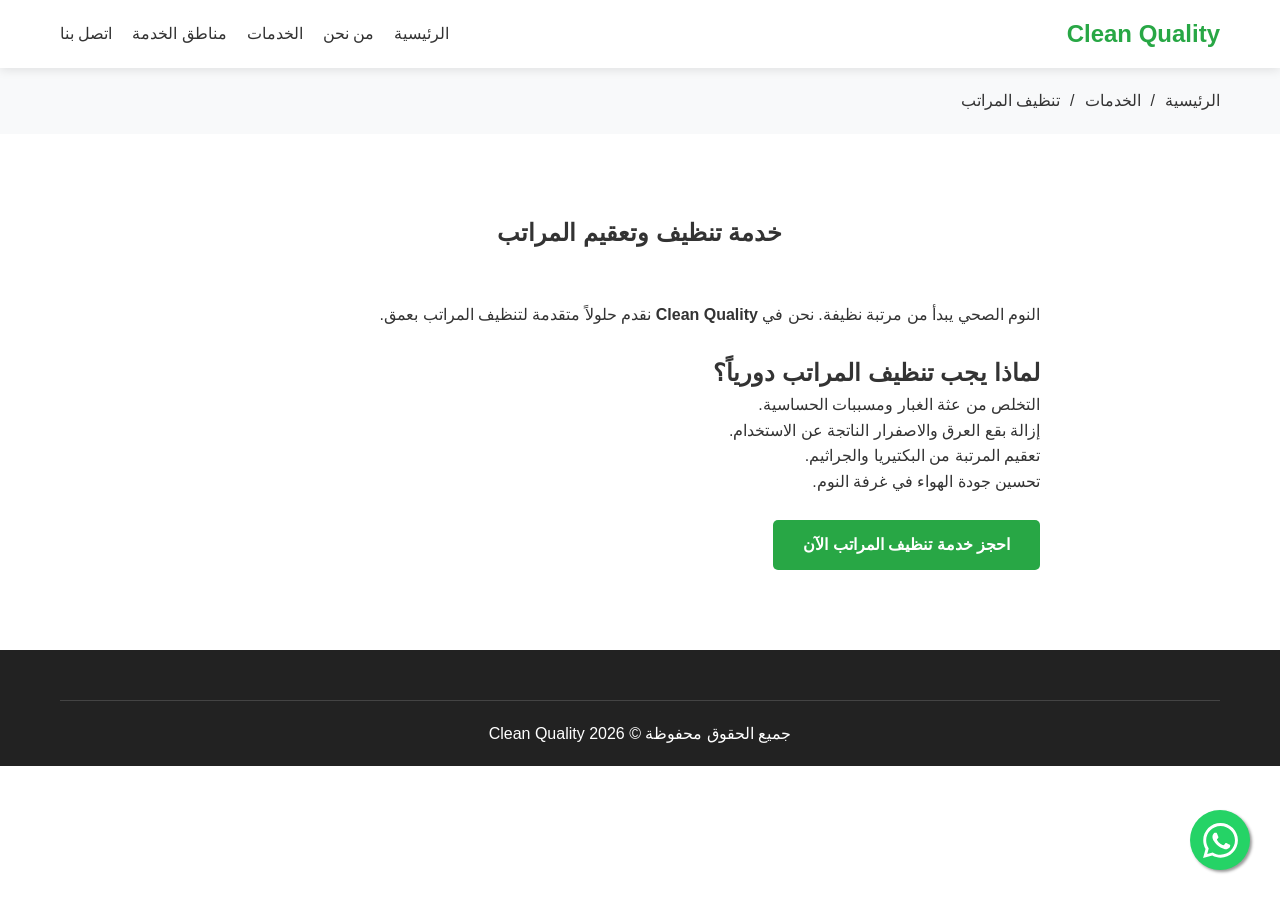
<file: mattress-cleaning.html>
<!DOCTYPE html>
<html lang="ar" dir="rtl">
<head>
    <meta charset="UTF-8">
    <meta name="viewport" content="width=device-width, initial-scale=1.0">
    <title>تنظيف وتعقيم مراتب | Clean Quality حماية من البكتيريا</title>
    <meta name="description" content="خدمة تنظيف وتعقيم المراتب من Clean Quality. نتخلص من حشرات الفراش، البكتيريا، والروائح الكريهة لضمان نوم صحي وآمن.">
    <link rel="canonical" href="https://clean-quality.github.io/mattress-cleaning.html">
    <link rel="stylesheet" href="style.css">
</head>
<body>
    <header>
        <div class="container">
            <nav>
                <div class="logo">Clean Quality</div>
                <div class="menu-toggle">
                    <svg width="30" height="30" viewBox="0 0 24 24"><path d="M3 18h18v-2H3v2zm0-5h18v-2H3v2zm0-7v2h18V6H3z"/></svg>
                </div>
                <ul class="nav-links">
                    <li><a href="index.html">الرئيسية</a></li>
                    <li><a href="about.html">من نحن</a></li>
                    <li><a href="sofa-cleaning.html">الخدمات</a></li>
                    <li><a href="new-cairo.html">مناطق الخدمة</a></li>
                    <li><a href="contact.html">اتصل بنا</a></li>
                </ul>
            </nav>
        </div>
    </header>

    <div class="breadcrumb">
        <div class="container">
            <ul>
                <li><a href="index.html">الرئيسية</a></li>
                <li><a href="sofa-cleaning.html">الخدمات</a></li>
                <li>تنظيف المراتب</li>
            </ul>
        </div>
    </div>

    <main>
        <section class="content">
            <div class="container">
                <div class="section-title">
                    <h1>خدمة تنظيف وتعقيم المراتب</h1>
                </div>
                <div style="max-width: 800px; margin: 0 auto;">
                    <p>النوم الصحي يبدأ من مرتبة نظيفة. نحن في <strong>Clean Quality</strong> نقدم حلولاً متقدمة لتنظيف المراتب بعمق.</p>
                    <br>
                    <h2>لماذا يجب تنظيف المراتب دورياً؟</h2>
                    <ul>
                        <li>التخلص من عثة الغبار ومسببات الحساسية.</li>
                        <li>إزالة بقع العرق والاصفرار الناتجة عن الاستخدام.</li>
                        <li>تعقيم المرتبة من البكتيريا والجراثيم.</li>
                        <li>تحسين جودة الهواء في غرفة النوم.</li>
                    </ul>
                    <br>
                    <a href="https://wa.me/201018175563" class="btn">احجز خدمة تنظيف المراتب الآن</a>
                </div>
            </div>
        </section>
    </main>

    <footer>
        <div class="container">
            <div class="footer-bottom">
                <p>جميع الحقوق محفوظة &copy; 2026 Clean Quality</p>
            </div>
        </div>
    </footer>

    <a href="https://wa.me/201018175563" class="whatsapp-float" target="_blank">
        <svg width="35" height="35" viewBox="0 0 24 24" fill="white"><path d="M.057 24l1.687-6.163c-1.041-1.804-1.588-3.849-1.587-5.946.003-6.556 5.338-11.891 11.893-11.891 3.181.001 6.167 1.24 8.413 3.488 2.245 2.248 3.481 5.236 3.48 8.414-.003 6.557-5.338 11.892-11.893 11.892-1.99-.001-3.951-.5-5.688-1.448l-6.305 1.654zm6.597-3.807c1.676.995 3.276 1.591 5.392 1.592 5.448 0 9.886-4.438 9.889-9.885.002-5.462-4.415-9.89-9.881-9.892-5.452 0-9.887 4.434-9.889 9.884-.001 2.225.651 3.891 1.746 5.634l-.999 3.648 3.742-.981zm11.387-5.464c-.301-.15-1.779-.879-2.053-.979-.275-.101-.475-.15-.675.15-.199.299-.772.979-.948 1.178-.175.199-.35.225-.651.075-.3-.15-1.265-.467-2.41-1.485-.89-.795-1.491-1.778-1.666-2.078-.175-.3-.019-.462.13-.611.135-.133.301-.35.451-.524.15-.175.2-.299.3-.499.1-.2.05-.374-.025-.524-.075-.15-.675-1.625-.925-2.224-.244-.583-.491-.503-.675-.512-.175-.009-.375-.01-.575-.01-.2 0-.525.075-.799.374-.275.299-1.049 1.024-1.049 2.497 0 1.472 1.074 2.896 1.224 3.096.15.2 2.113 3.227 5.119 4.524.715.308 1.273.493 1.708.631.718.228 1.369.196 1.885.119.575-.085 1.779-.725 2.029-1.423.25-.699.25-1.298.175-1.423-.075-.125-.275-.199-.575-.349z"/></svg>
    </a>
    <script src="script.js"></script>
</body>
</html>
</file>
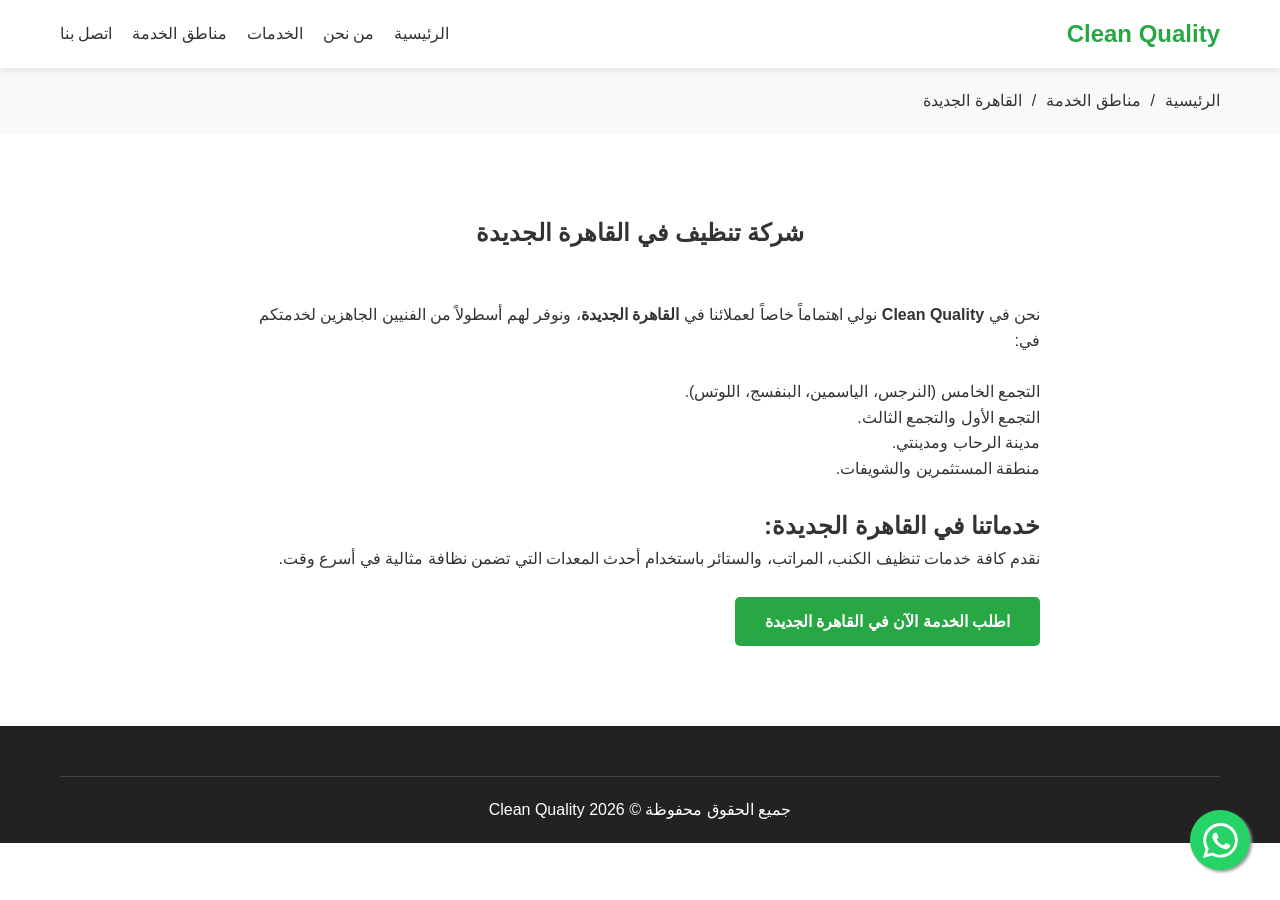
<file: new-cairo.html>
<!DOCTYPE html>
<html lang="ar" dir="rtl">
<head>
    <meta charset="UTF-8">
    <meta name="viewport" content="width=device-width, initial-scale=1.0">
    <title>شركة تنظيف بالقاهرة الجديدة | Clean Quality التجمع والرحاب</title>
    <meta name="description" content="أفضل شركة تنظيف كنب ومفروشات في القاهرة الجديدة، التجمع الخامس، والرحاب. نصلك في أسرع وقت بخدمة احترافية وضمان 100%.">
    <link rel="canonical" href="https://clean-quality.github.io/new-cairo.html">
    <link rel="stylesheet" href="style.css">
</head>
<body>
    <header>
        <div class="container">
            <nav>
                <div class="logo">Clean Quality</div>
                <div class="menu-toggle">
                    <svg width="30" height="30" viewBox="0 0 24 24"><path d="M3 18h18v-2H3v2zm0-5h18v-2H3v2zm0-7v2h18V6H3z"/></svg>
                </div>
                <ul class="nav-links">
                    <li><a href="index.html">الرئيسية</a></li>
                    <li><a href="about.html">من نحن</a></li>
                    <li><a href="sofa-cleaning.html">الخدمات</a></li>
                    <li><a href="new-cairo.html">مناطق الخدمة</a></li>
                    <li><a href="contact.html">اتصل بنا</a></li>
                </ul>
            </nav>
        </div>
    </header>

    <div class="breadcrumb">
        <div class="container">
            <ul>
                <li><a href="index.html">الرئيسية</a></li>
                <li><a href="new-cairo.html">مناطق الخدمة</a></li>
                <li>القاهرة الجديدة</li>
            </ul>
        </div>
    </div>

    <main>
        <section class="content">
            <div class="container">
                <div class="section-title">
                    <h1>شركة تنظيف في القاهرة الجديدة</h1>
                </div>
                <div style="max-width: 800px; margin: 0 auto;">
                    <p>نحن في <strong>Clean Quality</strong> نولي اهتماماً خاصاً لعملائنا في <strong>القاهرة الجديدة</strong>، ونوفر لهم أسطولاً من الفنيين الجاهزين لخدمتكم في:</p>
                    <br>
                    <ul>
                        <li>التجمع الخامس (النرجس، الياسمين، البنفسج، اللوتس).</li>
                        <li>التجمع الأول والتجمع الثالث.</li>
                        <li>مدينة الرحاب ومدينتي.</li>
                        <li>منطقة المستثمرين والشويفات.</li>
                    </ul>
                    <br>
                    <h2>خدماتنا في القاهرة الجديدة:</h2>
                    <p>نقدم كافة خدمات تنظيف الكنب، المراتب، والستائر باستخدام أحدث المعدات التي تضمن نظافة مثالية في أسرع وقت.</p>
                    <br>
                    <a href="https://wa.me/201018175563" class="btn">اطلب الخدمة الآن في القاهرة الجديدة</a>
                </div>
            </div>
        </section>
    </main>

    <footer>
        <div class="container">
            <div class="footer-bottom">
                <p>جميع الحقوق محفوظة &copy; 2026 Clean Quality</p>
            </div>
        </div>
    </footer>

    <a href="https://wa.me/201018175563" class="whatsapp-float" target="_blank">
        <svg width="35" height="35" viewBox="0 0 24 24" fill="white"><path d="M.057 24l1.687-6.163c-1.041-1.804-1.588-3.849-1.587-5.946.003-6.556 5.338-11.891 11.893-11.891 3.181.001 6.167 1.24 8.413 3.488 2.245 2.248 3.481 5.236 3.48 8.414-.003 6.557-5.338 11.892-11.893 11.892-1.99-.001-3.951-.5-5.688-1.448l-6.305 1.654zm6.597-3.807c1.676.995 3.276 1.591 5.392 1.592 5.448 0 9.886-4.438 9.889-9.885.002-5.462-4.415-9.89-9.881-9.892-5.452 0-9.887 4.434-9.889 9.884-.001 2.225.651 3.891 1.746 5.634l-.999 3.648 3.742-.981zm11.387-5.464c-.301-.15-1.779-.879-2.053-.979-.275-.101-.475-.15-.675.15-.199.299-.772.979-.948 1.178-.175.199-.35.225-.651.075-.3-.15-1.265-.467-2.41-1.485-.89-.795-1.491-1.778-1.666-2.078-.175-.3-.019-.462.13-.611.135-.133.301-.35.451-.524.15-.175.2-.299.3-.499.1-.2.05-.374-.025-.524-.075-.15-.675-1.625-.925-2.224-.244-.583-.491-.503-.675-.512-.175-.009-.375-.01-.575-.01-.2 0-.525.075-.799.374-.275.299-1.049 1.024-1.049 2.497 0 1.472 1.074 2.896 1.224 3.096.15.2 2.113 3.227 5.119 4.524.715.308 1.273.493 1.708.631.718.228 1.369.196 1.885.119.575-.085 1.779-.725 2.029-1.423.25-.699.25-1.298.175-1.423-.075-.125-.275-.199-.575-.349z"/></svg>
    </a>
    <script src="script.js"></script>
</body>
</html>
</file>
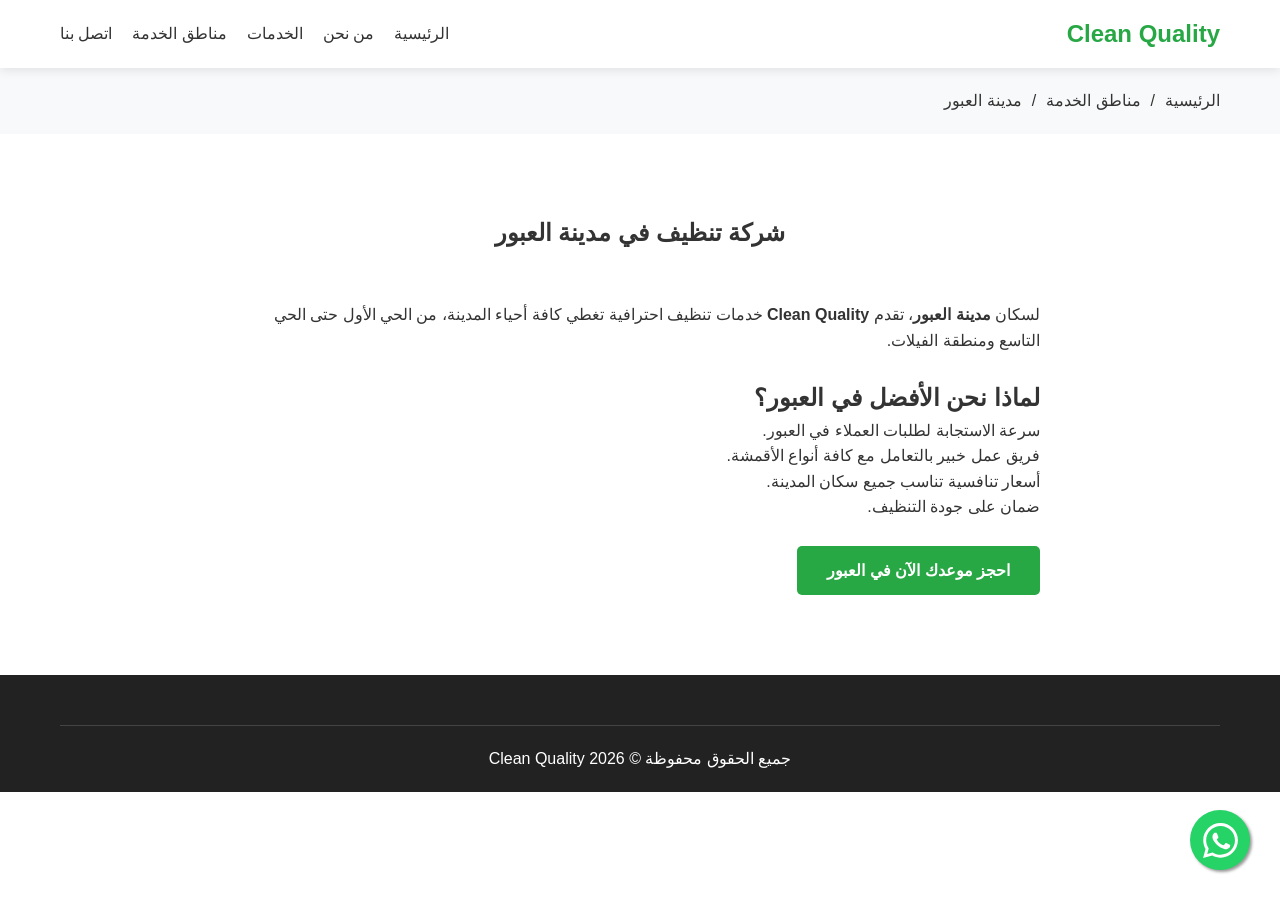
<file: obour.html>
<!DOCTYPE html>
<html lang="ar" dir="rtl">
<head>
    <meta charset="UTF-8">
    <meta name="viewport" content="width=device-width, initial-scale=1.0">
    <title>شركة تنظيف بمدينة العبور | Clean Quality جودة واتقان</title>
    <meta name="description" content="خدمات تنظيف الكنب والسجاد والستائر في مدينة العبور. Clean Quality توفر لك أفضل الفنيين بأحدث معدات التنظيف بالبخار في العبور.">
    <link rel="canonical" href="https://clean-quality.github.io/obour.html">
    <link rel="stylesheet" href="style.css">
</head>
<body>
    <header>
        <div class="container">
            <nav>
                <div class="logo">Clean Quality</div>
                <div class="menu-toggle">
                    <svg width="30" height="30" viewBox="0 0 24 24"><path d="M3 18h18v-2H3v2zm0-5h18v-2H3v2zm0-7v2h18V6H3z"/></svg>
                </div>
                <ul class="nav-links">
                    <li><a href="index.html">الرئيسية</a></li>
                    <li><a href="about.html">من نحن</a></li>
                    <li><a href="sofa-cleaning.html">الخدمات</a></li>
                    <li><a href="new-cairo.html">مناطق الخدمة</a></li>
                    <li><a href="contact.html">اتصل بنا</a></li>
                </ul>
            </nav>
        </div>
    </header>

    <div class="breadcrumb">
        <div class="container">
            <ul>
                <li><a href="index.html">الرئيسية</a></li>
                <li><a href="new-cairo.html">مناطق الخدمة</a></li>
                <li>مدينة العبور</li>
            </ul>
        </div>
    </div>

    <main>
        <section class="content">
            <div class="container">
                <div class="section-title">
                    <h1>شركة تنظيف في مدينة العبور</h1>
                </div>
                <div style="max-width: 800px; margin: 0 auto;">
                    <p>لسكان <strong>مدينة العبور</strong>، تقدم <strong>Clean Quality</strong> خدمات تنظيف احترافية تغطي كافة أحياء المدينة، من الحي الأول حتى الحي التاسع ومنطقة الفيلات.</p>
                    <br>
                    <h2>لماذا نحن الأفضل في العبور؟</h2>
                    <ul>
                        <li>سرعة الاستجابة لطلبات العملاء في العبور.</li>
                        <li>فريق عمل خبير بالتعامل مع كافة أنواع الأقمشة.</li>
                        <li>أسعار تنافسية تناسب جميع سكان المدينة.</li>
                        <li>ضمان على جودة التنظيف.</li>
                    </ul>
                    <br>
                    <a href="https://wa.me/201018175563" class="btn">احجز موعدك الآن في العبور</a>
                </div>
            </div>
        </section>
    </main>

    <footer>
        <div class="container">
            <div class="footer-bottom">
                <p>جميع الحقوق محفوظة &copy; 2026 Clean Quality</p>
            </div>
        </div>
    </footer>

    <a href="https://wa.me/201018175563" class="whatsapp-float" target="_blank">
        <svg width="35" height="35" viewBox="0 0 24 24" fill="white"><path d="M.057 24l1.687-6.163c-1.041-1.804-1.588-3.849-1.587-5.946.003-6.556 5.338-11.891 11.893-11.891 3.181.001 6.167 1.24 8.413 3.488 2.245 2.248 3.481 5.236 3.48 8.414-.003 6.557-5.338 11.892-11.893 11.892-1.99-.001-3.951-.5-5.688-1.448l-6.305 1.654zm6.597-3.807c1.676.995 3.276 1.591 5.392 1.592 5.448 0 9.886-4.438 9.889-9.885.002-5.462-4.415-9.89-9.881-9.892-5.452 0-9.887 4.434-9.889 9.884-.001 2.225.651 3.891 1.746 5.634l-.999 3.648 3.742-.981zm11.387-5.464c-.301-.15-1.779-.879-2.053-.979-.275-.101-.475-.15-.675.15-.199.299-.772.979-.948 1.178-.175.199-.35.225-.651.075-.3-.15-1.265-.467-2.41-1.485-.89-.795-1.491-1.778-1.666-2.078-.175-.3-.019-.462.13-.611.135-.133.301-.35.451-.524.15-.175.2-.299.3-.499.1-.2.05-.374-.025-.524-.075-.15-.675-1.625-.925-2.224-.244-.583-.491-.503-.675-.512-.175-.009-.375-.01-.575-.01-.2 0-.525.075-.799.374-.275.299-1.049 1.024-1.049 2.497 0 1.472 1.074 2.896 1.224 3.096.15.2 2.113 3.227 5.119 4.524.715.308 1.273.493 1.708.631.718.228 1.369.196 1.885.119.575-.085 1.779-.725 2.029-1.423.25-.699.25-1.298.175-1.423-.075-.125-.275-.199-.575-.349z"/></svg>
    </a>
    <script src="script.js"></script>
</body>
</html>
</file>
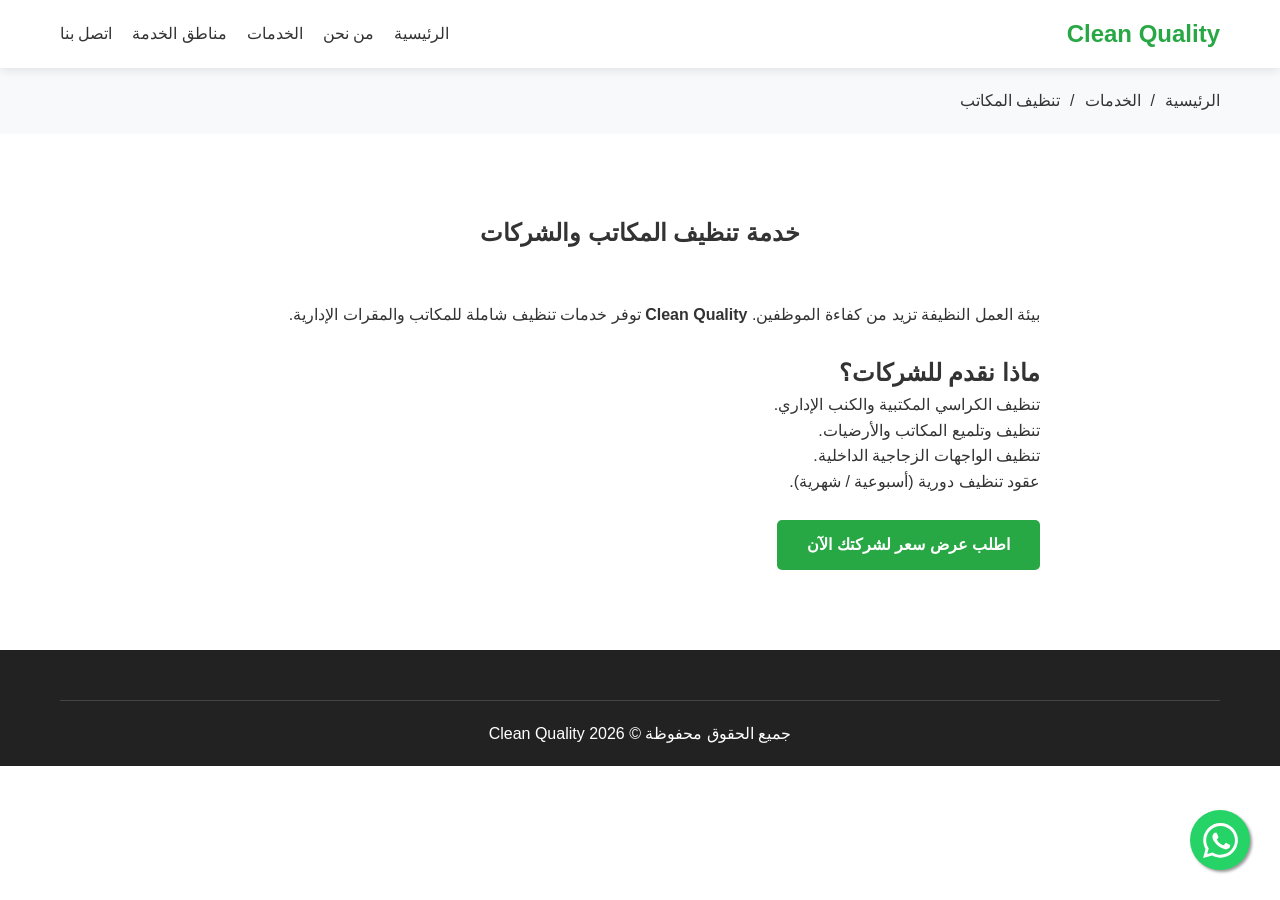
<file: office-cleaning.html>
<!DOCTYPE html>
<html lang="ar" dir="rtl">
<head>
    <meta charset="UTF-8">
    <meta name="viewport" content="width=device-width, initial-scale=1.0">
    <title>تنظيف مكاتب وشركات | Clean Quality حلول تنظيف احترافية</title>
    <meta name="description" content="خدمات تنظيف المكاتب والشركات من Clean Quality. نهتم بنظافة بيئة عملك لزيادة الإنتاجية. عقود دورية وخدمات تنظيف عميق.">
    <link rel="canonical" href="https://clean-quality.github.io/office-cleaning.html">
    <link rel="stylesheet" href="style.css">
</head>
<body>
    <header>
        <div class="container">
            <nav>
                <div class="logo">Clean Quality</div>
                <div class="menu-toggle">
                    <svg width="30" height="30" viewBox="0 0 24 24"><path d="M3 18h18v-2H3v2zm0-5h18v-2H3v2zm0-7v2h18V6H3z"/></svg>
                </div>
                <ul class="nav-links">
                    <li><a href="index.html">الرئيسية</a></li>
                    <li><a href="about.html">من نحن</a></li>
                    <li><a href="sofa-cleaning.html">الخدمات</a></li>
                    <li><a href="new-cairo.html">مناطق الخدمة</a></li>
                    <li><a href="contact.html">اتصل بنا</a></li>
                </ul>
            </nav>
        </div>
    </header>

    <div class="breadcrumb">
        <div class="container">
            <ul>
                <li><a href="index.html">الرئيسية</a></li>
                <li><a href="sofa-cleaning.html">الخدمات</a></li>
                <li>تنظيف المكاتب</li>
            </ul>
        </div>
    </div>

    <main>
        <section class="content">
            <div class="container">
                <div class="section-title">
                    <h1>خدمة تنظيف المكاتب والشركات</h1>
                </div>
                <div style="max-width: 800px; margin: 0 auto;">
                    <p>بيئة العمل النظيفة تزيد من كفاءة الموظفين. <strong>Clean Quality</strong> توفر خدمات تنظيف شاملة للمكاتب والمقرات الإدارية.</p>
                    <br>
                    <h2>ماذا نقدم للشركات؟</h2>
                    <ul>
                        <li>تنظيف الكراسي المكتبية والكنب الإداري.</li>
                        <li>تنظيف وتلميع المكاتب والأرضيات.</li>
                        <li>تنظيف الواجهات الزجاجية الداخلية.</li>
                        <li>عقود تنظيف دورية (أسبوعية / شهرية).</li>
                    </ul>
                    <br>
                    <a href="https://wa.me/201018175563" class="btn">اطلب عرض سعر لشركتك الآن</a>
                </div>
            </div>
        </section>
    </main>

    <footer>
        <div class="container">
            <div class="footer-bottom">
                <p>جميع الحقوق محفوظة &copy; 2026 Clean Quality</p>
            </div>
        </div>
    </footer>

    <a href="https://wa.me/201018175563" class="whatsapp-float" target="_blank">
        <svg width="35" height="35" viewBox="0 0 24 24" fill="white"><path d="M.057 24l1.687-6.163c-1.041-1.804-1.588-3.849-1.587-5.946.003-6.556 5.338-11.891 11.893-11.891 3.181.001 6.167 1.24 8.413 3.488 2.245 2.248 3.481 5.236 3.48 8.414-.003 6.557-5.338 11.892-11.893 11.892-1.99-.001-3.951-.5-5.688-1.448l-6.305 1.654zm6.597-3.807c1.676.995 3.276 1.591 5.392 1.592 5.448 0 9.886-4.438 9.889-9.885.002-5.462-4.415-9.89-9.881-9.892-5.452 0-9.887 4.434-9.889 9.884-.001 2.225.651 3.891 1.746 5.634l-.999 3.648 3.742-.981zm11.387-5.464c-.301-.15-1.779-.879-2.053-.979-.275-.101-.475-.15-.675.15-.199.299-.772.979-.948 1.178-.175.199-.35.225-.651.075-.3-.15-1.265-.467-2.41-1.485-.89-.795-1.491-1.778-1.666-2.078-.175-.3-.019-.462.13-.611.135-.133.301-.35.451-.524.15-.175.2-.299.3-.499.1-.2.05-.374-.025-.524-.075-.15-.675-1.625-.925-2.224-.244-.583-.491-.503-.675-.512-.175-.009-.375-.01-.575-.01-.2 0-.525.075-.799.374-.275.299-1.049 1.024-1.049 2.497 0 1.472 1.074 2.896 1.224 3.096.15.2 2.113 3.227 5.119 4.524.715.308 1.273.493 1.708.631.718.228 1.369.196 1.885.119.575-.085 1.779-.725 2.029-1.423.25-.699.25-1.298.175-1.423-.075-.125-.275-.199-.575-.349z"/></svg>
    </a>
    <script src="script.js"></script>
</body>
</html>
</file>
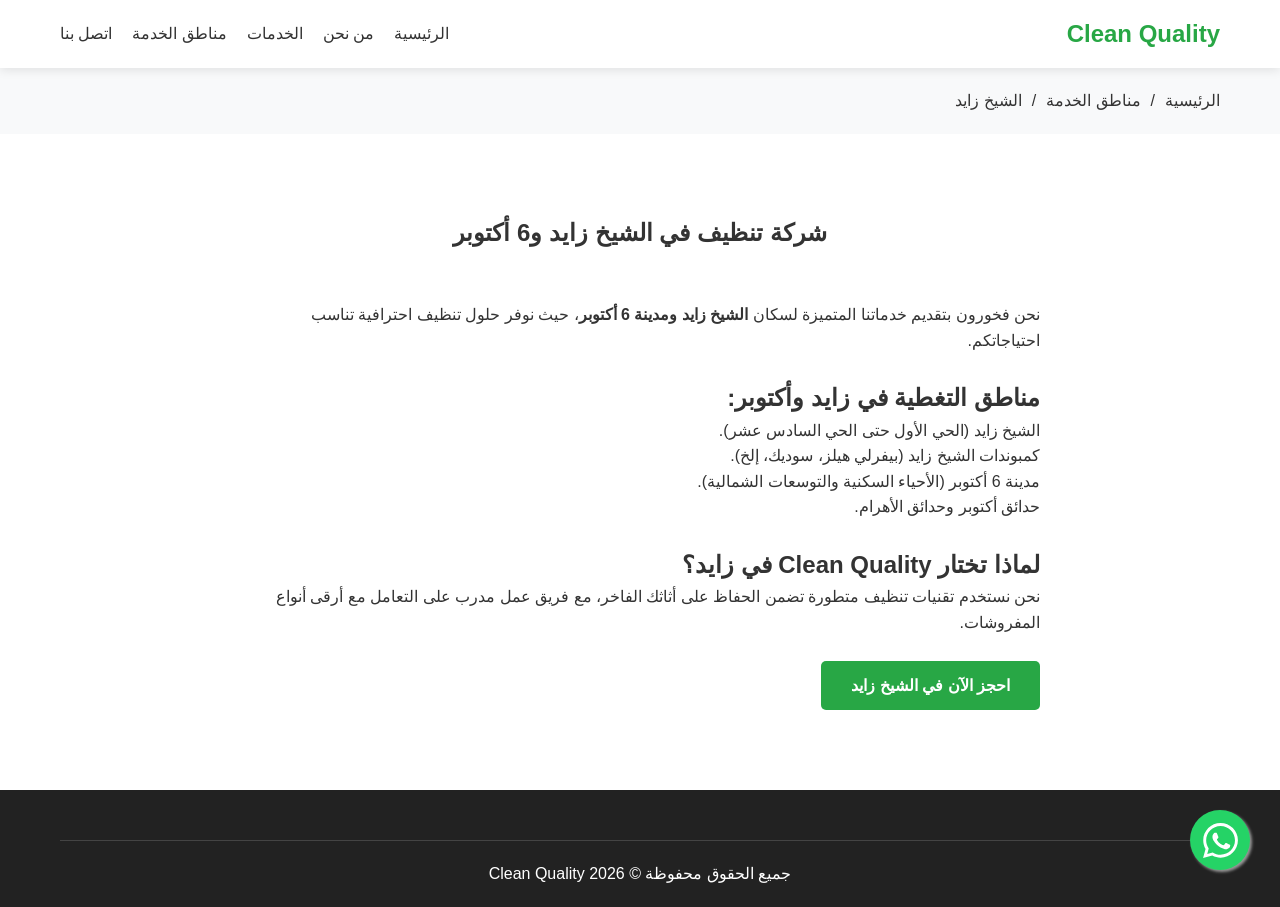
<file: sheikh-zayed.html>
<!DOCTYPE html>
<html lang="ar" dir="rtl">
<head>
    <meta charset="UTF-8">
    <meta name="viewport" content="width=device-width, initial-scale=1.0">
    <title>شركة تنظيف بالشيخ زايد و6 أكتوبر | Clean Quality خدمة VIP</title>
    <meta name="description" content="أفضل خدمات تنظيف الكنب والمفروشات في الشيخ زايد و6 أكتوبر. Clean Quality توفر خدمات تنظيف عميق وتعقيم بأعلى جودة لسكان زايد وأكتوبر.">
    <link rel="canonical" href="https://clean-quality.github.io/sheikh-zayed.html">
    <link rel="stylesheet" href="style.css">
</head>
<body>
    <header>
        <div class="container">
            <nav>
                <div class="logo">Clean Quality</div>
                <div class="menu-toggle">
                    <svg width="30" height="30" viewBox="0 0 24 24"><path d="M3 18h18v-2H3v2zm0-5h18v-2H3v2zm0-7v2h18V6H3z"/></svg>
                </div>
                <ul class="nav-links">
                    <li><a href="index.html">الرئيسية</a></li>
                    <li><a href="about.html">من نحن</a></li>
                    <li><a href="sofa-cleaning.html">الخدمات</a></li>
                    <li><a href="new-cairo.html">مناطق الخدمة</a></li>
                    <li><a href="contact.html">اتصل بنا</a></li>
                </ul>
            </nav>
        </div>
    </header>

    <div class="breadcrumb">
        <div class="container">
            <ul>
                <li><a href="index.html">الرئيسية</a></li>
                <li><a href="new-cairo.html">مناطق الخدمة</a></li>
                <li>الشيخ زايد</li>
            </ul>
        </div>
    </div>

    <main>
        <section class="content">
            <div class="container">
                <div class="section-title">
                    <h1>شركة تنظيف في الشيخ زايد و6 أكتوبر</h1>
                </div>
                <div style="max-width: 800px; margin: 0 auto;">
                    <p>نحن فخورون بتقديم خدماتنا المتميزة لسكان <strong>الشيخ زايد ومدينة 6 أكتوبر</strong>، حيث نوفر حلول تنظيف احترافية تناسب احتياجاتكم.</p>
                    <br>
                    <h2>مناطق التغطية في زايد وأكتوبر:</h2>
                    <ul>
                        <li>الشيخ زايد (الحي الأول حتى الحي السادس عشر).</li>
                        <li>كمبوندات الشيخ زايد (بيفرلي هيلز، سوديك، إلخ).</li>
                        <li>مدينة 6 أكتوبر (الأحياء السكنية والتوسعات الشمالية).</li>
                        <li>حدائق أكتوبر وحدائق الأهرام.</li>
                    </ul>
                    <br>
                    <h2>لماذا تختار Clean Quality في زايد؟</h2>
                    <p>نحن نستخدم تقنيات تنظيف متطورة تضمن الحفاظ على أثاثك الفاخر، مع فريق عمل مدرب على التعامل مع أرقى أنواع المفروشات.</p>
                    <br>
                    <a href="https://wa.me/201018175563" class="btn">احجز الآن في الشيخ زايد</a>
                </div>
            </div>
        </section>
    </main>

    <footer>
        <div class="container">
            <div class="footer-bottom">
                <p>جميع الحقوق محفوظة &copy; 2026 Clean Quality</p>
            </div>
        </div>
    </footer>

    <a href="https://wa.me/201018175563" class="whatsapp-float" target="_blank">
        <svg width="35" height="35" viewBox="0 0 24 24" fill="white"><path d="M.057 24l1.687-6.163c-1.041-1.804-1.588-3.849-1.587-5.946.003-6.556 5.338-11.891 11.893-11.891 3.181.001 6.167 1.24 8.413 3.488 2.245 2.248 3.481 5.236 3.48 8.414-.003 6.557-5.338 11.892-11.893 11.892-1.99-.001-3.951-.5-5.688-1.448l-6.305 1.654zm6.597-3.807c1.676.995 3.276 1.591 5.392 1.592 5.448 0 9.886-4.438 9.889-9.885.002-5.462-4.415-9.89-9.881-9.892-5.452 0-9.887 4.434-9.889 9.884-.001 2.225.651 3.891 1.746 5.634l-.999 3.648 3.742-.981zm11.387-5.464c-.301-.15-1.779-.879-2.053-.979-.275-.101-.475-.15-.675.15-.199.299-.772.979-.948 1.178-.175.199-.35.225-.651.075-.3-.15-1.265-.467-2.41-1.485-.89-.795-1.491-1.778-1.666-2.078-.175-.3-.019-.462.13-.611.135-.133.301-.35.451-.524.15-.175.2-.299.3-.499.1-.2.05-.374-.025-.524-.075-.15-.675-1.625-.925-2.224-.244-.583-.491-.503-.675-.512-.175-.009-.375-.01-.575-.01-.2 0-.525.075-.799.374-.275.299-1.049 1.024-1.049 2.497 0 1.472 1.074 2.896 1.224 3.096.15.2 2.113 3.227 5.119 4.524.715.308 1.273.493 1.708.631.718.228 1.369.196 1.885.119.575-.085 1.779-.725 2.029-1.423.25-.699.25-1.298.175-1.423-.075-.125-.275-.199-.575-.349z"/></svg>
    </a>
    <script src="script.js"></script>
</body>
</html>
</file>
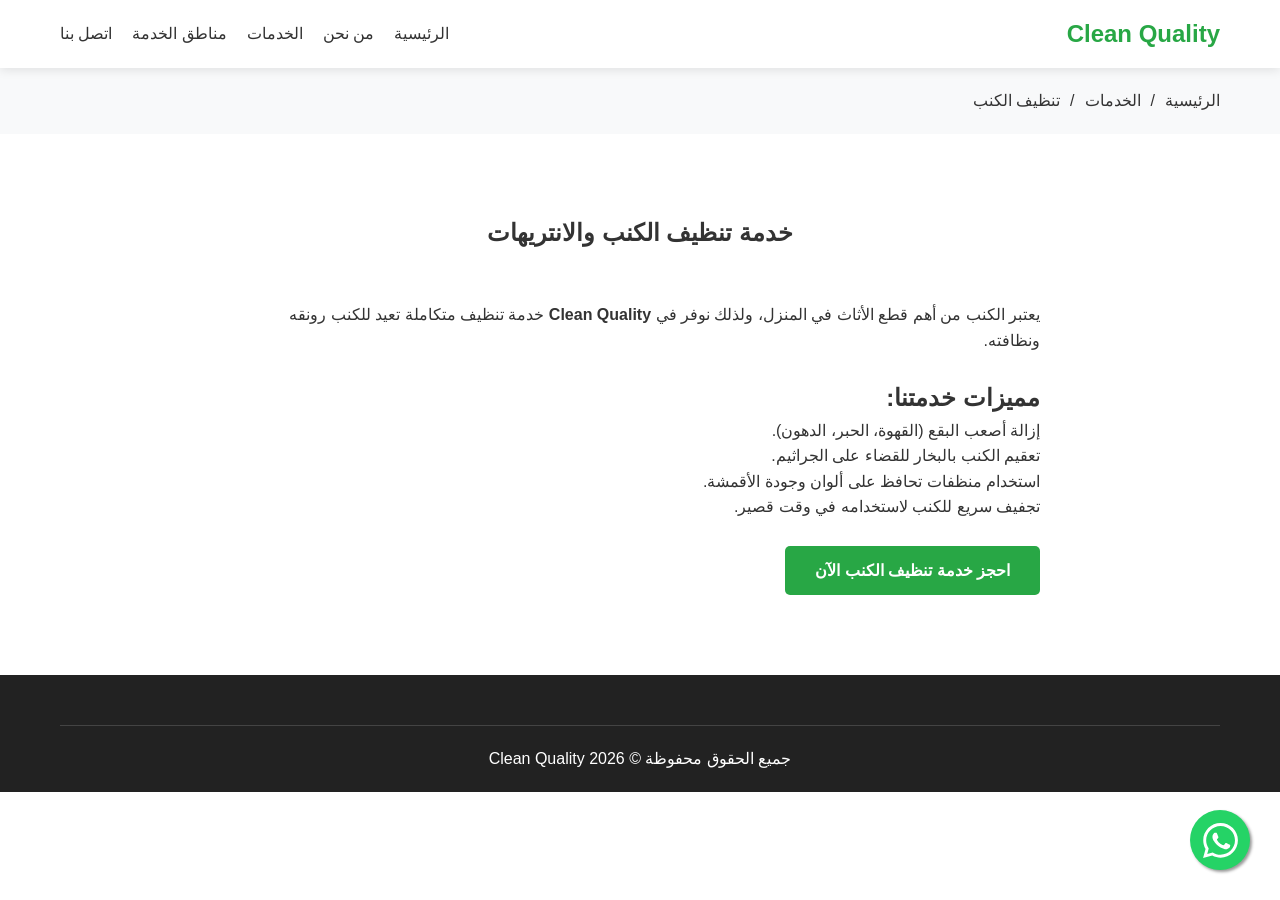
<file: sofa-cleaning.html>
<!DOCTYPE html>
<html lang="ar" dir="rtl">
<head>
    <meta charset="UTF-8">
    <meta name="viewport" content="width=device-width, initial-scale=1.0">
    <title>تنظيف كنب وانتريهات | Clean Quality خدمة احترافية بالبخار</title>
    <meta name="description" content="أفضل خدمة تنظيف كنب وانتريهات في القاهرة. نستخدم أحدث تقنيات البخار والرغوة الجافة لإزالة البقع الصعبة والروائح الكريهة.">
    <link rel="canonical" href="https://clean-quality.github.io/sofa-cleaning.html">
    <link rel="stylesheet" href="style.css">
    <script type="application/ld+json">
    {
      "@context": "https://schema.org",
      "@type": "Service",
      "name": "تنظيف الكنب والانتريهات",
      "provider": {
        "@type": "LocalBusiness",
        "name": "Clean Quality"
      },
      "description": "تنظيف عميق للكنب والانتريهات باستخدام البخار والرغوة الجافة."
    }
    </script>
</head>
<body>
    <header>
        <div class="container">
            <nav>
                <div class="logo">Clean Quality</div>
                <div class="menu-toggle">
                    <svg width="30" height="30" viewBox="0 0 24 24"><path d="M3 18h18v-2H3v2zm0-5h18v-2H3v2zm0-7v2h18V6H3z"/></svg>
                </div>
                <ul class="nav-links">
                    <li><a href="index.html">الرئيسية</a></li>
                    <li><a href="about.html">من نحن</a></li>
                    <li><a href="sofa-cleaning.html">الخدمات</a></li>
                    <li><a href="new-cairo.html">مناطق الخدمة</a></li>
                    <li><a href="contact.html">اتصل بنا</a></li>
                </ul>
            </nav>
        </div>
    </header>

    <div class="breadcrumb">
        <div class="container">
            <ul>
                <li><a href="index.html">الرئيسية</a></li>
                <li><a href="sofa-cleaning.html">الخدمات</a></li>
                <li>تنظيف الكنب</li>
            </ul>
        </div>
    </div>

    <main>
        <section class="content">
            <div class="container">
                <div class="section-title">
                    <h1>خدمة تنظيف الكنب والانتريهات</h1>
                </div>
                <div style="max-width: 800px; margin: 0 auto;">
                    <p>يعتبر الكنب من أهم قطع الأثاث في المنزل، ولذلك نوفر في <strong>Clean Quality</strong> خدمة تنظيف متكاملة تعيد للكنب رونقه ونظافته.</p>
                    <br>
                    <h2>مميزات خدمتنا:</h2>
                    <ul>
                        <li>إزالة أصعب البقع (القهوة، الحبر، الدهون).</li>
                        <li>تعقيم الكنب بالبخار للقضاء على الجراثيم.</li>
                        <li>استخدام منظفات تحافظ على ألوان وجودة الأقمشة.</li>
                        <li>تجفيف سريع للكنب لاستخدامه في وقت قصير.</li>
                    </ul>
                    <br>
                    <a href="https://wa.me/201018175563" class="btn">احجز خدمة تنظيف الكنب الآن</a>
                </div>
            </div>
        </section>
    </main>

    <footer>
        <div class="container">
            <div class="footer-bottom">
                <p>جميع الحقوق محفوظة &copy; 2026 Clean Quality</p>
            </div>
        </div>
    </footer>

    <a href="https://wa.me/201018175563" class="whatsapp-float" target="_blank">
        <svg width="35" height="35" viewBox="0 0 24 24" fill="white"><path d="M.057 24l1.687-6.163c-1.041-1.804-1.588-3.849-1.587-5.946.003-6.556 5.338-11.891 11.893-11.891 3.181.001 6.167 1.24 8.413 3.488 2.245 2.248 3.481 5.236 3.48 8.414-.003 6.557-5.338 11.892-11.893 11.892-1.99-.001-3.951-.5-5.688-1.448l-6.305 1.654zm6.597-3.807c1.676.995 3.276 1.591 5.392 1.592 5.448 0 9.886-4.438 9.889-9.885.002-5.462-4.415-9.89-9.881-9.892-5.452 0-9.887 4.434-9.889 9.884-.001 2.225.651 3.891 1.746 5.634l-.999 3.648 3.742-.981zm11.387-5.464c-.301-.15-1.779-.879-2.053-.979-.275-.101-.475-.15-.675.15-.199.299-.772.979-.948 1.178-.175.199-.35.225-.651.075-.3-.15-1.265-.467-2.41-1.485-.89-.795-1.491-1.778-1.666-2.078-.175-.3-.019-.462.13-.611.135-.133.301-.35.451-.524.15-.175.2-.299.3-.499.1-.2.05-.374-.025-.524-.075-.15-.675-1.625-.925-2.224-.244-.583-.491-.503-.675-.512-.175-.009-.375-.01-.575-.01-.2 0-.525.075-.799.374-.275.299-1.049 1.024-1.049 2.497 0 1.472 1.074 2.896 1.224 3.096.15.2 2.113 3.227 5.119 4.524.715.308 1.273.493 1.708.631.718.228 1.369.196 1.885.119.575-.085 1.779-.725 2.029-1.423.25-.699.25-1.298.175-1.423-.075-.125-.275-.199-.575-.349z"/></svg>
    </a>
    <script src="script.js"></script>
</body>
</html>
</file>
<file: style.css>
:root {
    --primary-color: #28a745;
    --secondary-color: #218838;
    --text-color: #333;
    --light-bg: #f8f9fa;
    --white: #ffffff;
    --transition: all 0.3s ease;
}

* {
    margin: 0;
    padding: 0;
    box-sizing: border-box;
}

body {
    font-family: 'Segoe UI', Tahoma, Geneva, Verdana, sans-serif;
    direction: rtl;
    text-align: right;
    line-height: 1.6;
    color: var(--text-color);
    overflow-x: hidden;
}

a {
    text-decoration: none;
    color: inherit;
}

ul {
    list-style: none;
}

.container {
    max-width: 1200px;
    margin: 0 auto;
    padding: 0 20px;
}

/* Header & Nav */
header {
    background: var(--white);
    box-shadow: 0 2px 10px rgba(0,0,0,0.1);
    position: sticky;
    top: 0;
    z-index: 1000;
}

nav {
    display: flex;
    justify-content: space-between;
    align-items: center;
    padding: 15px 0;
}

.logo {
    font-size: 24px;
    font-weight: bold;
    color: var(--primary-color);
}

.nav-links {
    display: flex;
}

.nav-links li {
    margin-right: 20px;
}

.nav-links a {
    font-weight: 500;
    transition: var(--transition);
}

.nav-links a:hover {
    color: var(--primary-color);
}

.menu-toggle {
    display: none;
    cursor: pointer;
}

/* Hero Section */
.hero {
    background: linear-gradient(rgba(0,0,0,0.5), rgba(0,0,0,0.5)), url('https://images.unsplash.com/photo-1581578731548-c64695cc6958?ixlib=rb-1.2.1&auto=format&fit=crop&w=1350&q=80');
    background-size: cover;
    background-position: center;
    height: 80vh;
    display: flex;
    align-items: center;
    justify-content: center;
    text-align: center;
    color: var(--white);
}

.hero-content h1 {
    font-size: 3rem;
    margin-bottom: 20px;
}

.hero-content p {
    font-size: 1.2rem;
    margin-bottom: 30px;
}

.btn {
    display: inline-block;
    padding: 12px 30px;
    background: var(--primary-color);
    color: var(--white);
    border-radius: 5px;
    transition: var(--transition);
    border: none;
    cursor: pointer;
    font-weight: bold;
}

.btn:hover {
    background: var(--secondary-color);
}

/* Sections */
section {
    padding: 80px 0;
}

.section-title {
    text-align: center;
    margin-bottom: 50px;
}

.section-title h2 {
    font-size: 2.5rem;
    color: var(--primary-color);
    margin-bottom: 10px;
}

/* Services Grid */
.services-grid {
    display: grid;
    grid-template-columns: repeat(auto-fit, minmax(280px, 1fr));
    gap: 30px;
}

.service-card {
    background: var(--white);
    padding: 30px;
    border-radius: 10px;
    box-shadow: 0 5px 15px rgba(0,0,0,0.05);
    transition: var(--transition);
    text-align: center;
}

.service-card:hover {
    transform: translateY(-10px);
}

.service-card svg {
    width: 60px;
    height: 60px;
    fill: var(--primary-color);
    margin-bottom: 20px;
}

/* WhatsApp Button */
.whatsapp-float {
    position: fixed;
    bottom: 30px;
    right: 30px;
    background-color: #25d366;
    color: #FFF;
    border-radius: 50px;
    text-align: center;
    font-size: 30px;
    box-shadow: 2px 2px 3px #999;
    z-index: 100;
    width: 60px;
    height: 60px;
    display: flex;
    align-items: center;
    justify-content: center;
    transition: var(--transition);
}

.whatsapp-float:hover {
    transform: scale(1.1);
    background-color: #128c7e;
}

/* Footer */
footer {
    background: #222;
    color: var(--white);
    padding: 50px 0 20px;
}

.footer-content {
    display: grid;
    grid-template-columns: repeat(auto-fit, minmax(250px, 1fr));
    gap: 40px;
    margin-bottom: 30px;
}

.footer-bottom {
    text-align: center;
    padding-top: 20px;
    border-top: 1px solid #444;
}

/* Breadcrumb */
.breadcrumb {
    padding: 20px 0;
    background: var(--light-bg);
}

.breadcrumb ul {
    display: flex;
}

.breadcrumb li {
    margin-left: 10px;
}

.breadcrumb li::after {
    content: "/";
    margin-right: 10px;
}

.breadcrumb li:last-child::after {
    content: "";
}

/* Responsive */
@media (max-width: 768px) {
    .nav-links {
        display: none;
        flex-direction: column;
        position: absolute;
        top: 70px;
        right: 0;
        width: 100%;
        background: var(--white);
        box-shadow: 0 5px 10px rgba(0,0,0,0.1);
        padding: 20px;
    }
    .nav-links.active {
        display: flex;
    }
    .nav-links li {
        margin: 10px 0;
    }
    .menu-toggle {
        display: block;
    }
    .hero-content h1 {
        font-size: 2rem;
    }
}
</file>
